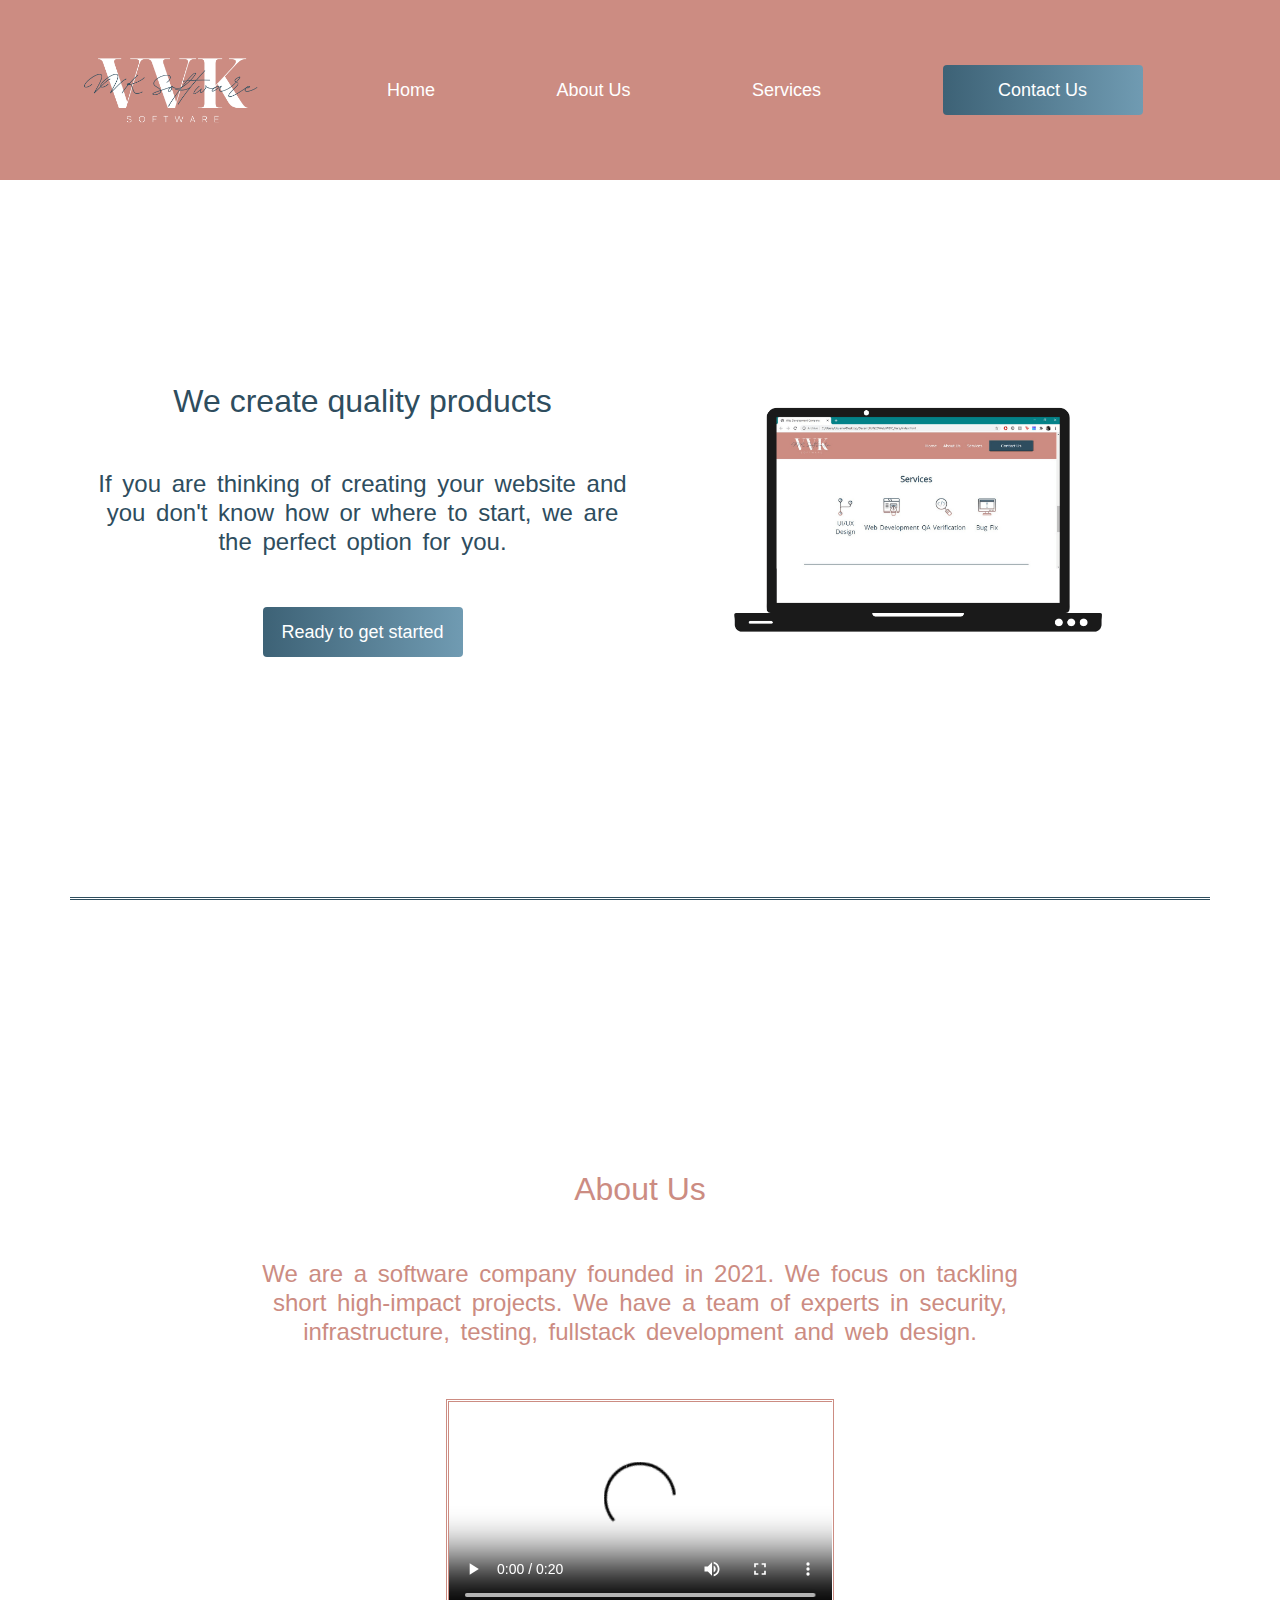
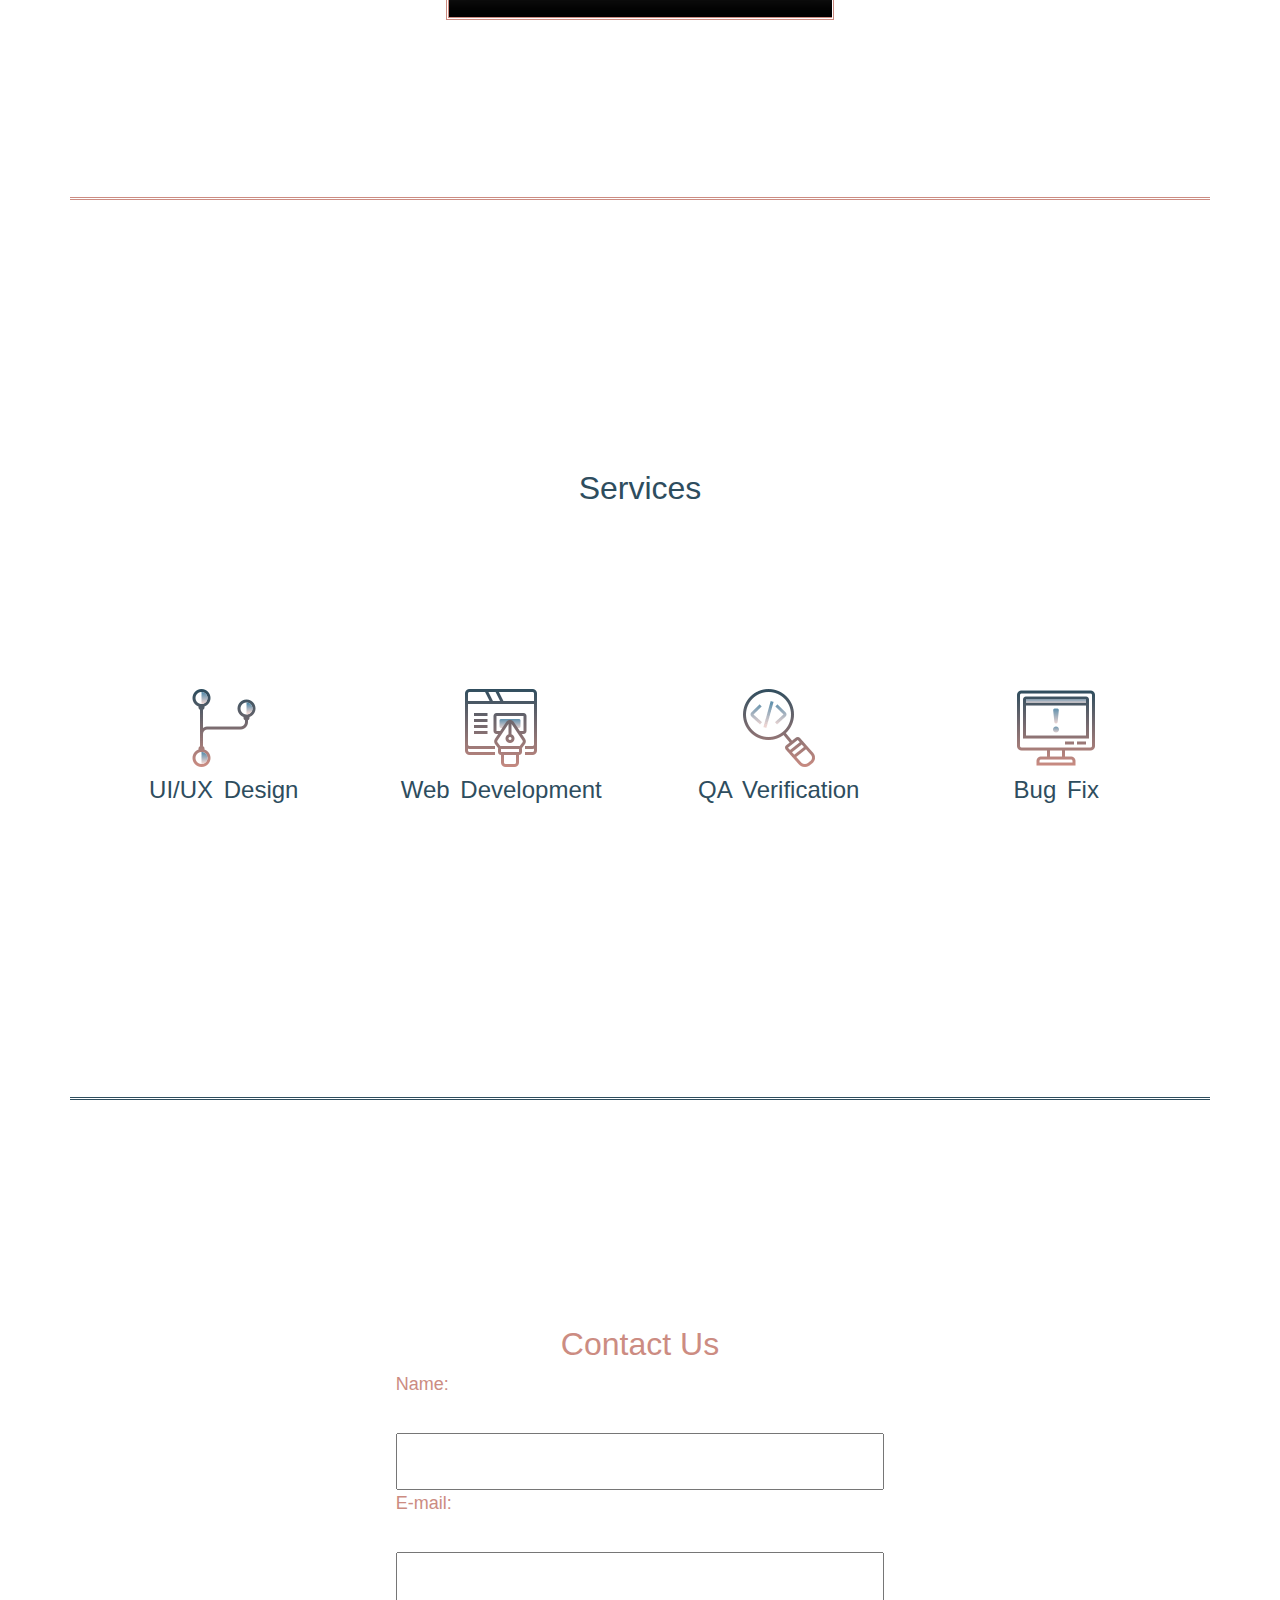
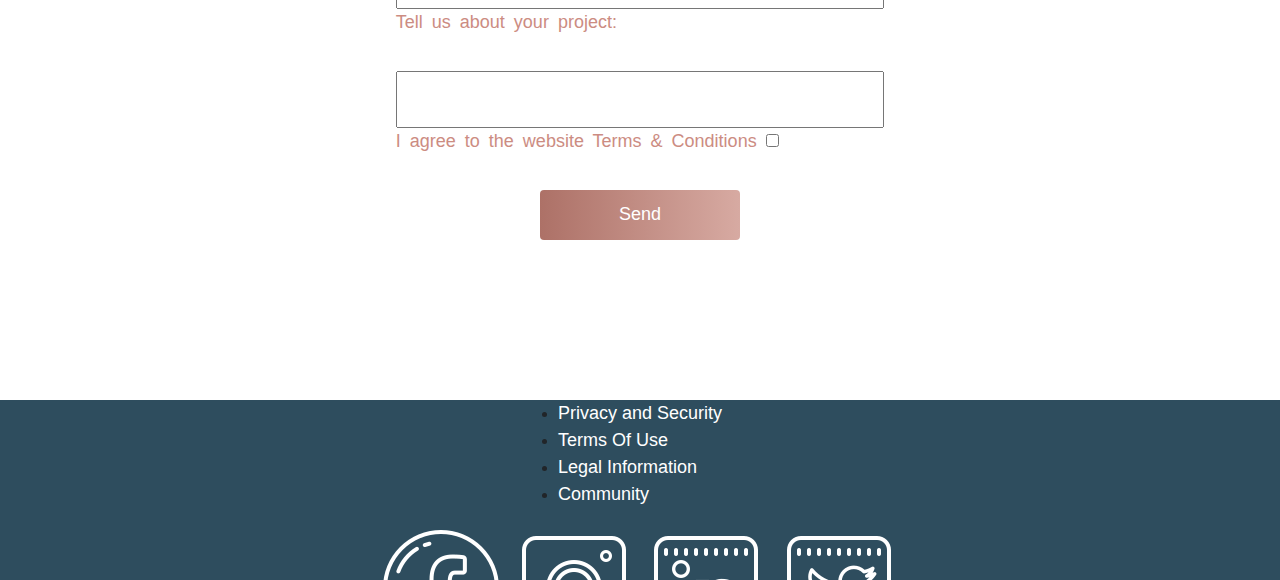
<file: Index.html>
<!DOCTYPE html>
<html>
<html lang="en">

<head>
    <title>VVK Software</title>
    <meta name="title" content="VVK Software Development">
    <meta name="keywords" content="software,web,development,webpage,quality,design">
    <meta name="Description" content="VVK Software is a company dedicated to custom software dsolutions for startups, companies, etc.">
    <meta charset="utf-8">
    <meta name="viewport" content="width=device-width,initial-scale=1.0">
    <link rel="stylesheet" href="https://maxcdn.bootstrapcdn.com/bootstrap/4.5.2/css/bootstrap.min.css">
    <script src="https://ajax.googleapis.com/ajax/libs/jquery/3.5.1/jquery.min.js"></script>
    <script src="https://cdnjs.cloudflare.com/ajax/libs/popper.js/1.16.0/umd/popper.min.js"></script>
    <script src="https://maxcdn.bootstrapcdn.com/bootstrap/4.5.2/js/bootstrap.min.js"></script>
    <link rel="stylesheet" type="text/css" href="css/index.css">
</head>

<body>
    <nav class="navbar fixed-top navbar-expand-md navbar-dark ">
        <img src="css/Multimedia/Logo.png" id="navbar__logo" alt="Company logo"/>
        <button type="button" class="navbar-toggler" data-toggle="collapse" data-target="#collapsibleNavbar">
            <span class="navbar-toggler-icon"></span>
        </button>
        <div class="navbar__list">
            <a href="#home">Home</a>
            <a href="#aboutUs">About Us</a>
            <a href="#services">Services</a>
            <a href="#contactUs"><button class="btn__azul">Contact Us</button></a>
        </div>
        <div class="collapse navbar-collapse" id="collapsibleNavbar">
            <ul class="navbar-nav">
              <li class="nav-item">
                <a class="nav-link" href="#home">Home</a>
              </li>
              <li class="nav-item">
                <a class="nav-link" href="#aboutUs">About Us</a>
              </li>
              <li class="nav-item">
                <a class="nav-link" href="#services">Services</a>
              </li>    
              <li class="nav-item">
                <a class="nav-link" href="#contactUs">Contact Us</a>
              </li> 
            </ul>
        </div> 
    </nav>
    <section id="home" class="container">
        <div id="home__izq">
            <h1 class="titulo__azul__mediano home__distancia">We create quality products</h1>
            <h3 class="titulo__azul__chico home__distancia">If you are thinking of creating your website and you don't know how or where to start, we are the perfect option for you.</h3>
            <a href="#contactUs"><button formaction="#ContactUs" class="btn__azul home__distancia" >Ready to get started</button></a>
        </div>
        <div id="home__der">
            <img id="home__der__img" src="css/Multimedia/Fondo.png" alt="Decoration photograph with the company website inside a laptop" />
        </div>
    </section>
    <section id="aboutUs" class="container">
        <div id="aboutUs__content">
            <h2 class="titulo__rosa__mediano aboutUs__distancia">About Us</h2>
            <h3 class="titulo__rosa__chico aboutUs__distancia">We are a software company founded in 2021. We focus on tackling short high-impact projects. We have a team of experts in security, infrastructure, testing, fullstack development and web design.</h3>
            <video id="aboutUs__video" src="css/Multimedia/AboutUs.mp4#t=01,20" alt="video promotional about the company services" controls>
			  Your browser does not support the video tag.  <code>video</code>.
			</video>
        </div>
    </section>
    <section id="services" class="container">
        <h2 class="titulo__azul__mediano services__distancia">Services</h2>
        <div id="services__grid">
            <div>
                <img src="css/Multimedia/Development.png" alt="Multimedia icon image">
                <h3 class="titulo__azul__chico">UI/UX Design</h3>
            </div>
            <div>
                <img src="css/Multimedia/Design.png " alt="Design icon image">
                <h3 class="titulo__azul__chico">Web Development</h3>
            </div>
            <div>
                <img src="css/Multimedia/QA.png" alt="QA icon image">
                <h3 class="titulo__azul__chico">QA Verification</h3>
            </div>
            <div>
                <img src="css/Multimedia/BugFix.png" alt="BugFix icon image">
                <h3 class="titulo__azul__chico">Bug Fix</h3>
            </div>
        </div>
    </section>
    <section id="contactUs" class="container">
        <h2 class="titulo__rosa__mediano contactUs__distance">Contact Us</h2>
        <form class="titulo__rosa__chico" action="WebDevelopmentCompany_Vera.html" method="GET" enctype="text/plain">
            <label for="Name" class="contactUs__space">Name:</label>
            <input type="text" id="Name" name="Name" class="contactUs__space contactUs__input__text1">
            <label for="Email" class="contactUs__space">E-mail:</label>
            <input type="Email" id="Email" name="Email" class="contactUs__space contactUs__input__text1">
            <label for="Proj" class="contactUs__space">Tell us about your project:</label>
            <input type="text" id="Proj" name="Proj" class="contactUs__space contactUs__input__text2">
            <div class="contactUs__space">
                <label>I agree to the website Terms & Conditions</label>
                <input type="checkbox" name="acepta" value="1" />
            </div>
            <div id="contactUs__btn">
                <input type="submit" name="Send" value="Send" class="btn__rosa contactUs__space">
            </div>
        </form>
    </section>
    <footer>
        <section id="footer__der">
            <ul>
                <li><a href="PrivacyAndSecurity.html " class="footer__text__color">Privacy and Security</a></li>
                <li><a href="TermsOfUse.html " class="footer__text__color">Terms Of Use</a></li>
                <li><a href="LegalInformation.html " class="footer__text__color">Legal Information</a></li>
                <li><a href="Community.html " class="footer__text__color">Community</a></li>
            </ul>
        </section>
        <section id="footer__izq">
            <a href="http://facebook.com "><img src="css/Multimedia/Facebook.png " alt="facebook logo"></a>
            <a href="http://instagram.com "><img src="css/Multimedia/Instagram.png " alt="instagram logo"></a>
            <a href="http://linkedin.com "><img src="css/Multimedia/Linkedin.png " alt="linkedin logo"></a>
            <a href="http://twitter.com "><img src="css/Multimedia/Twitter.png " alt="twitter logo"></a>
        </section>
    </footer>
</body>

</html>
</file>
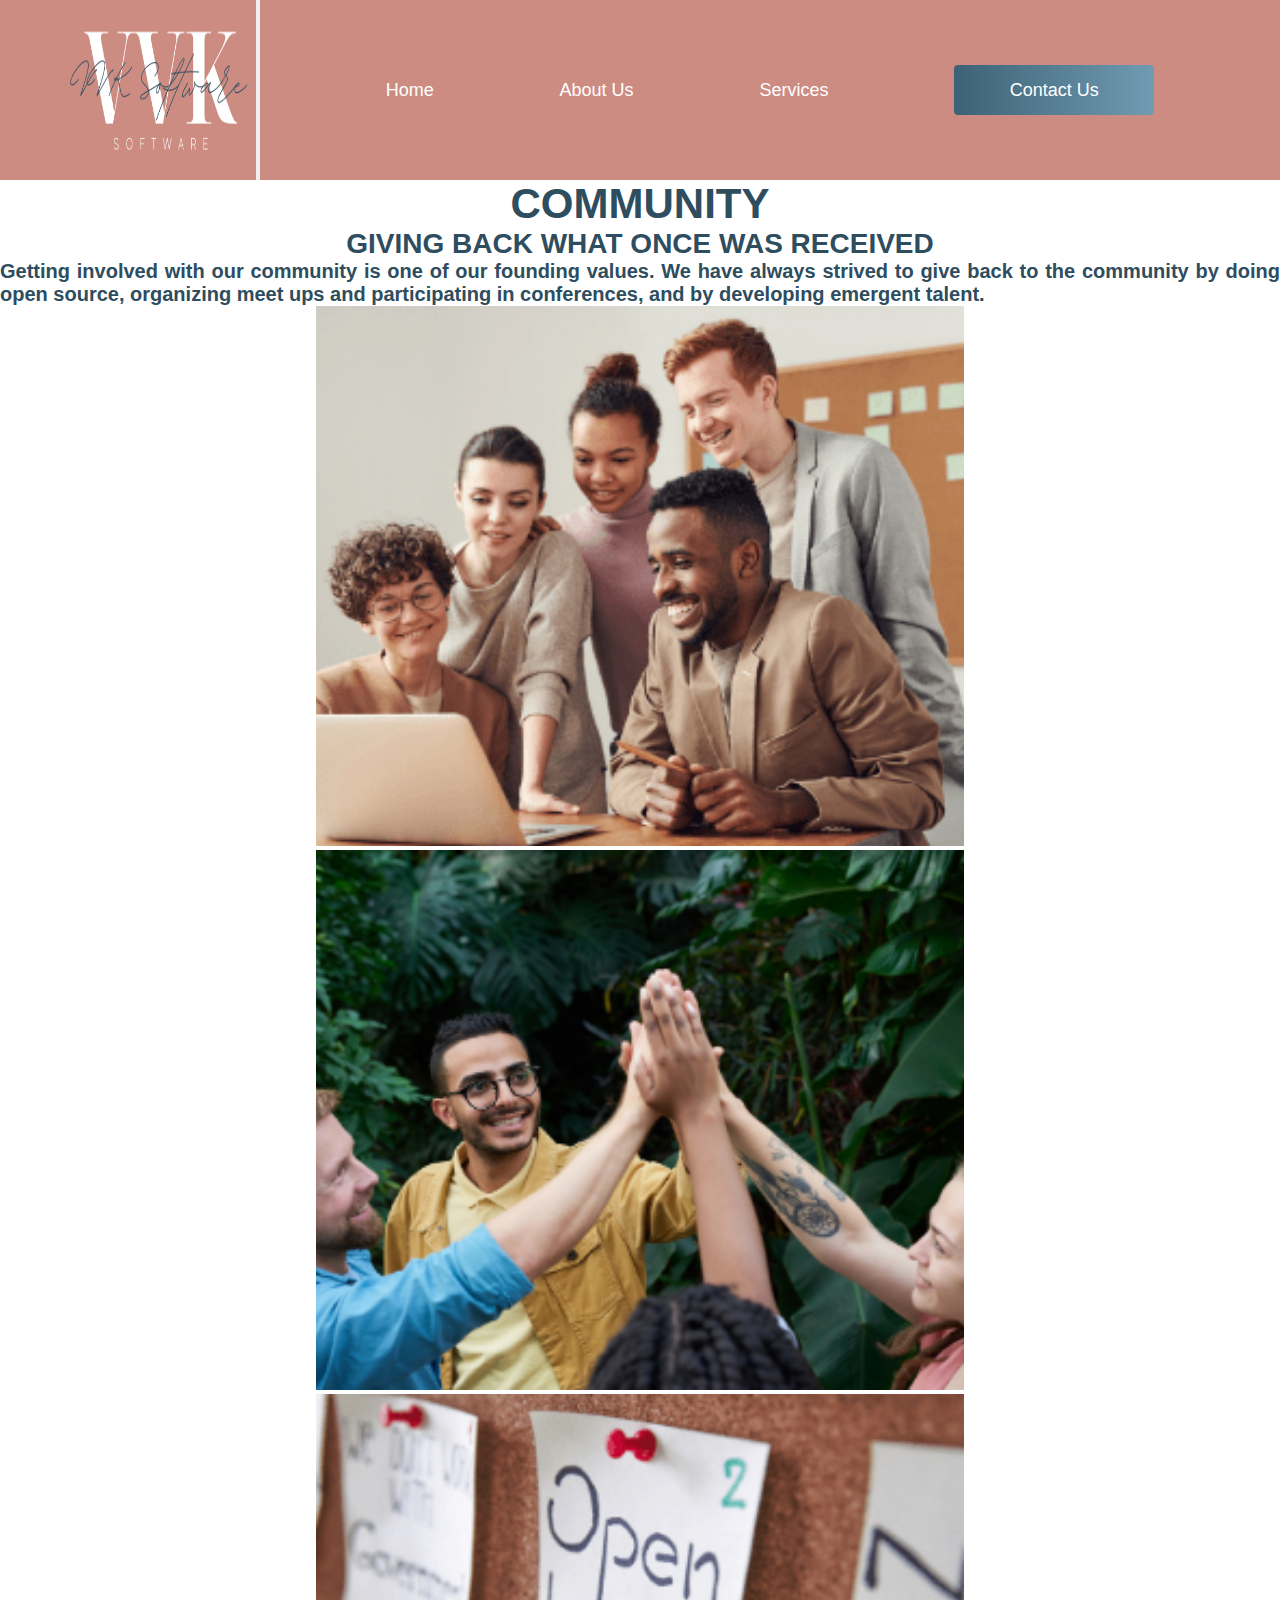
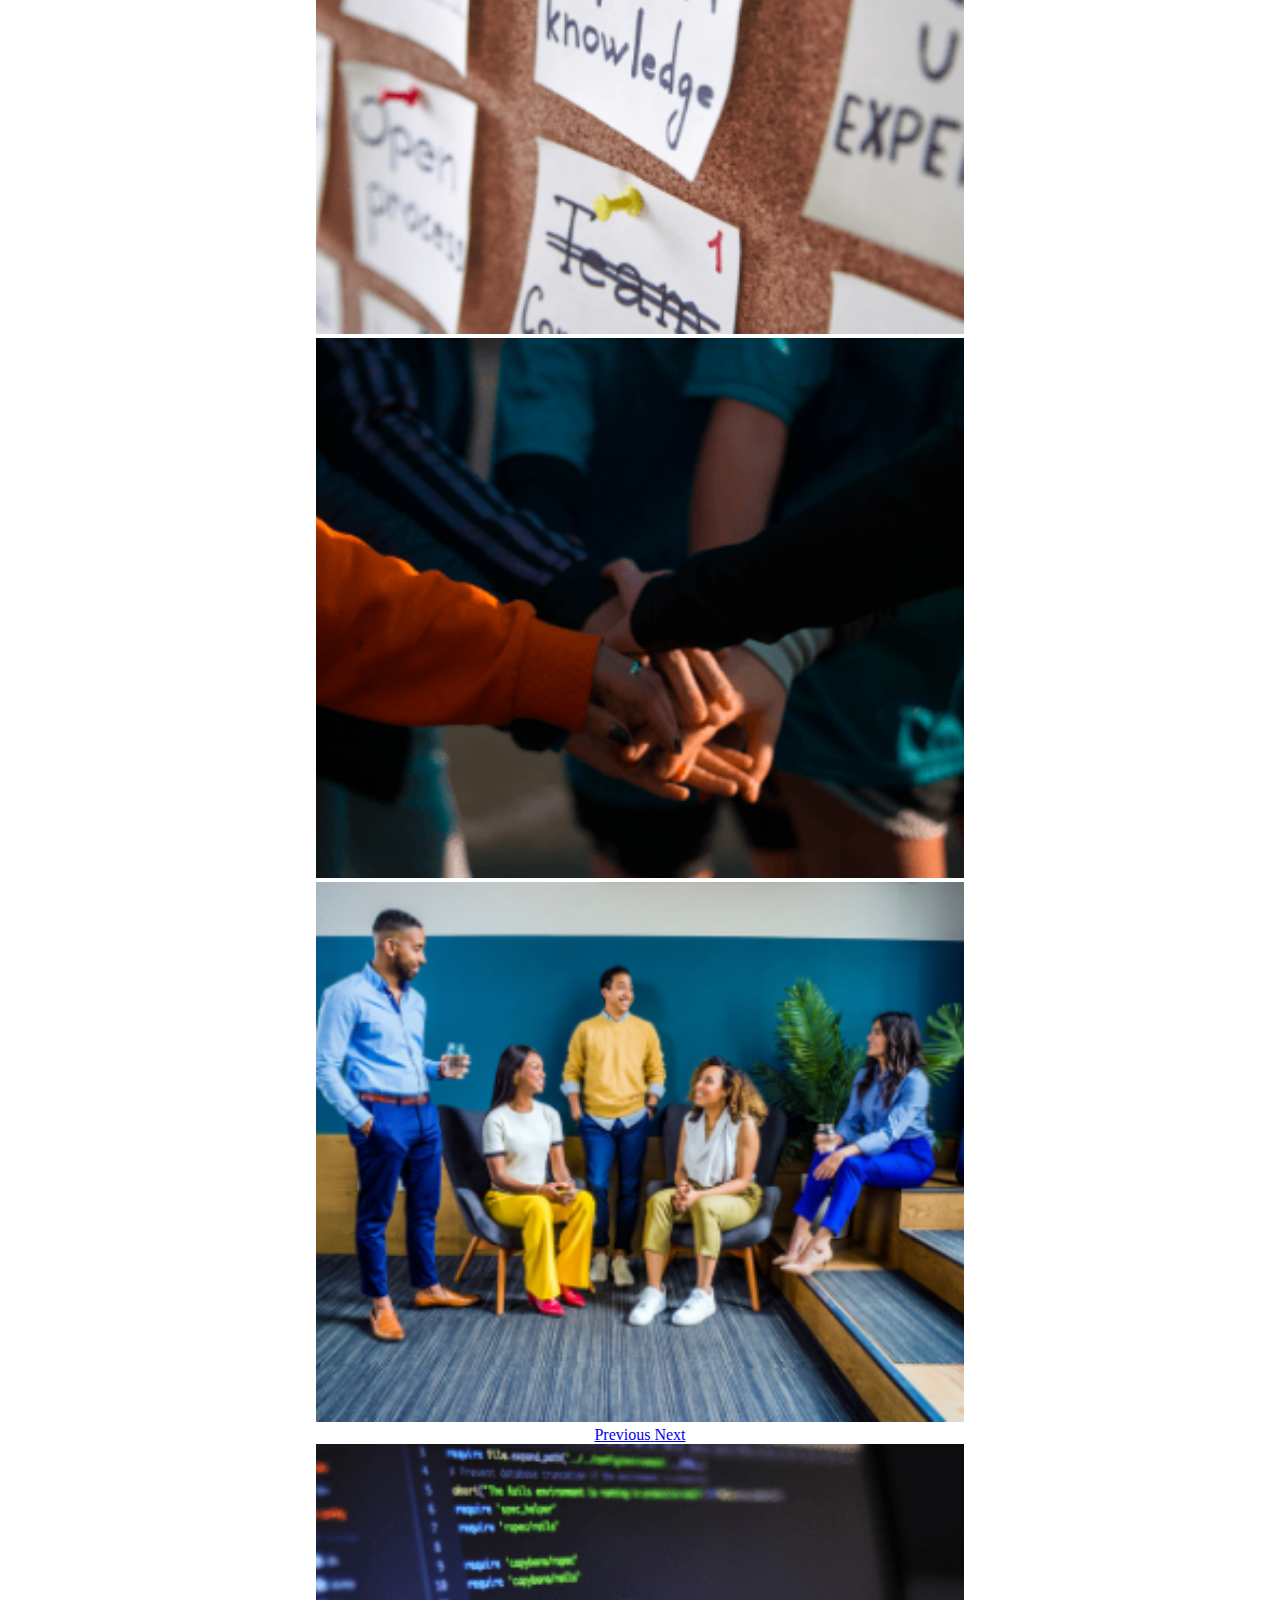
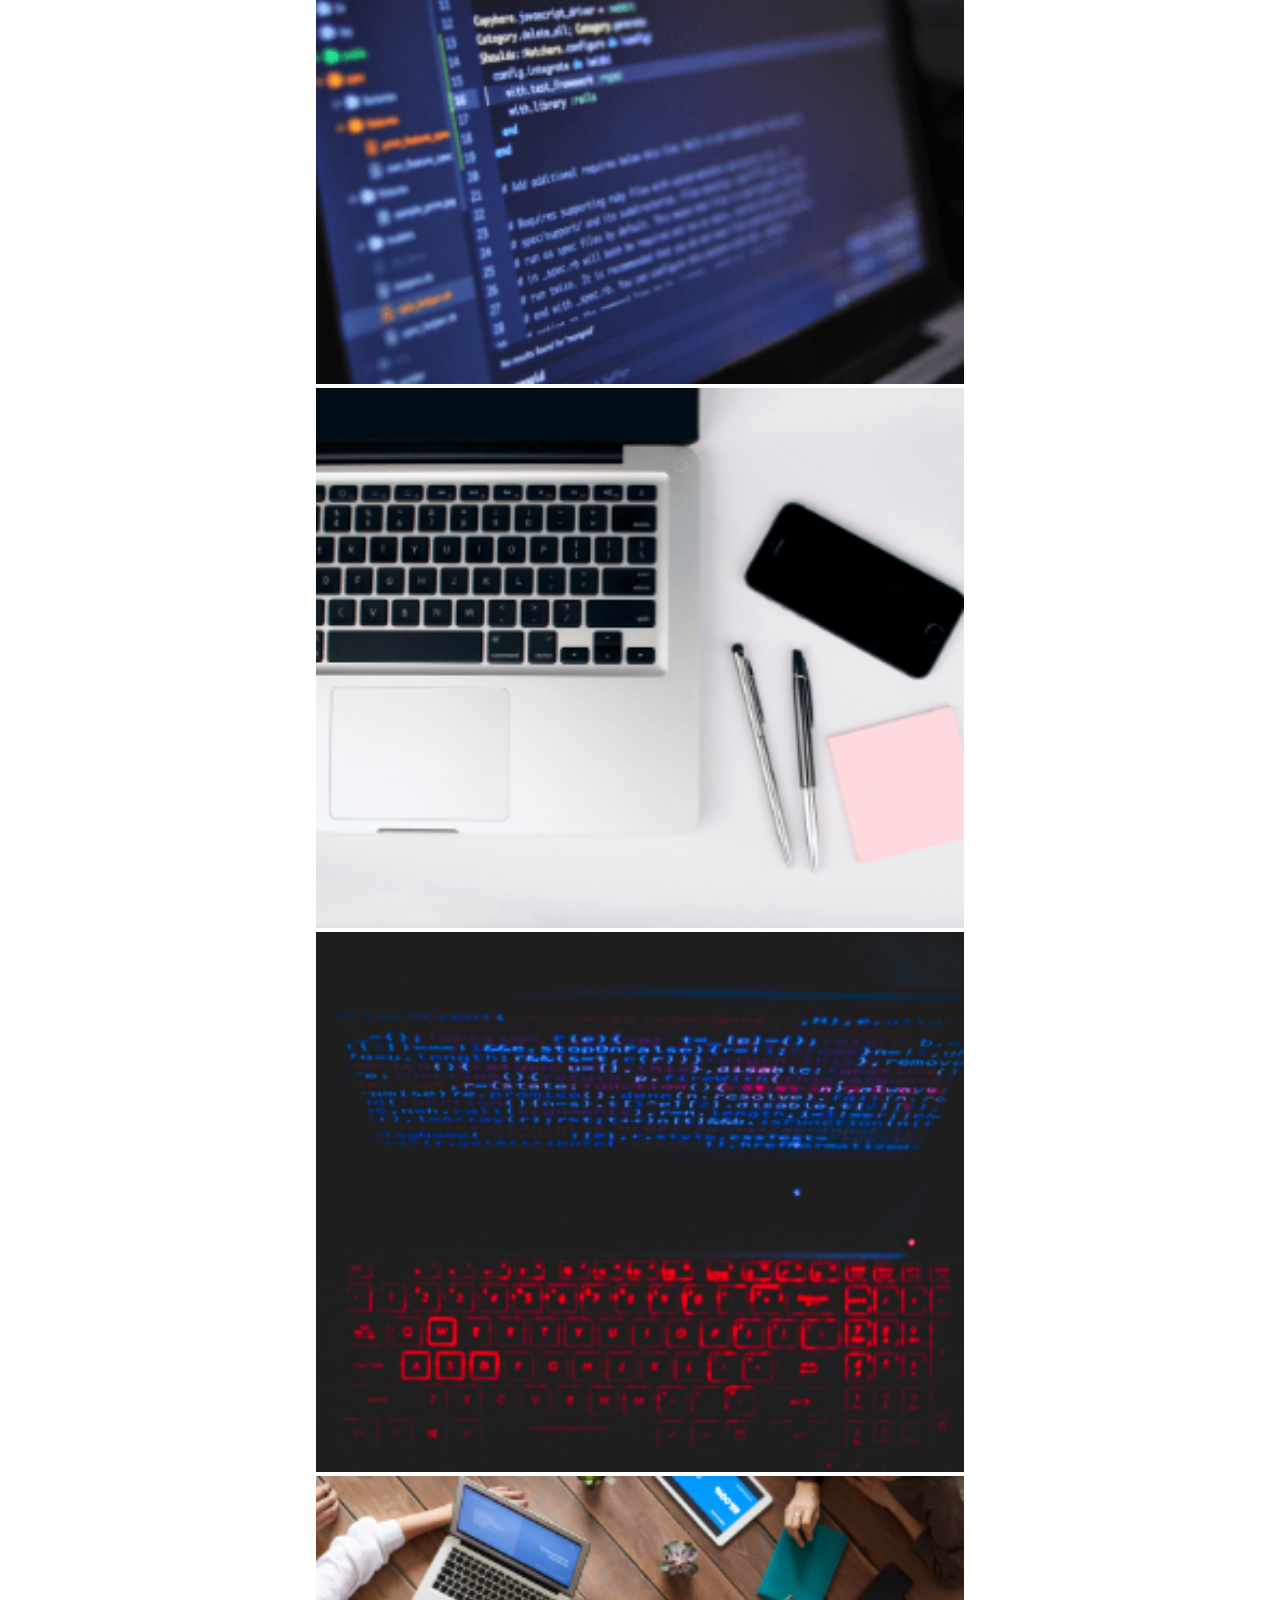
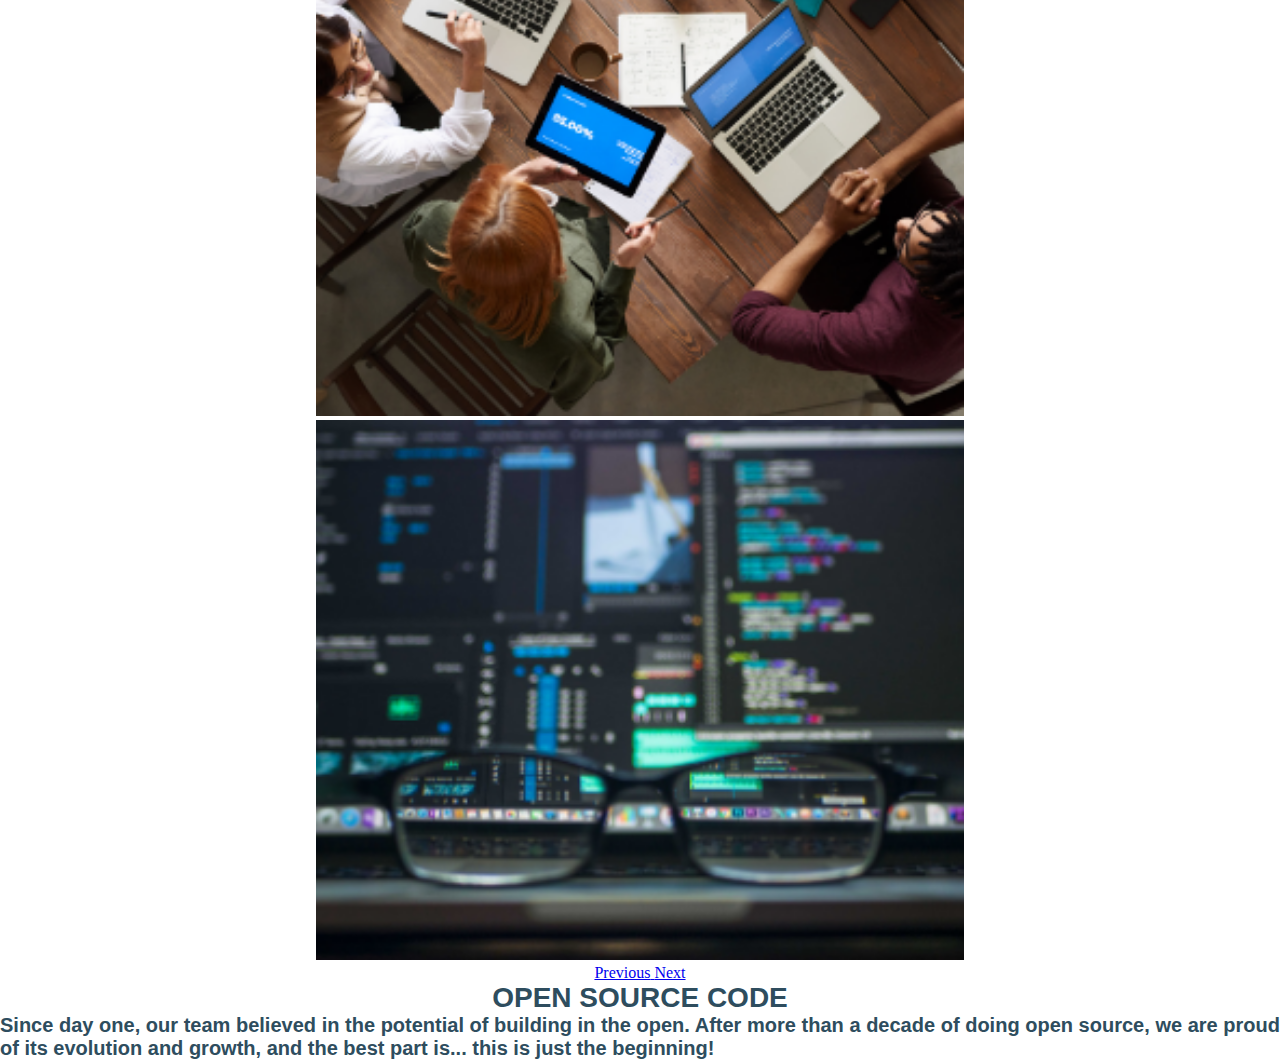
<file: Community.html>
<!DOCTYPE html>
<html>
<html lang="en">

<head>
    <meta name="title" content="VVK Software Community">
    <meta name="keywords" content="development, legal, information,renewal,terms">
    <meta name="Description" content="VVK Software is a company dedicated to custom software dsolutions for startups, companies, etc.">
    <meta charset="utf-8">
    <meta name="viewport" content="width=device-width,initial-scale=1.0">
    <link rel="stylesheet" href="https://cdn.jsdelivr.net/npm/bootstrap@4.6.0/dist/css/bootstrap.min.css" integrity="sha384-B0vP5xmATw1+K9KRQjQERJvTumQW0nPEzvF6L/Z6nronJ3oUOFUFpCjEUQouq2+l" crossorigin="anonymous">
    <script src="https://ajax.googleapis.com/ajax/libs/jquery/3.5.1/jquery.min.js"></script>
    <script src="https://cdnjs.cloudflare.com/ajax/libs/popper.js/1.16.0/umd/popper.min.js"></script>
    <script src="https://maxcdn.bootstrapcdn.com/bootstrap/4.5.2/js/bootstrap.min.js"></script>
    <link rel="stylesheet" type="text/css" href="css/index.css">
</head>

<body>
    <nav class="navbar fixed-top navbar-expand-md navbar-dark ">
        <img src="css/Multimedia/Logo.png" id="navbar__logo" alt="Company logo"/>
        <button type="button" class="navbar-toggler" data-toggle="collapse" data-target="#collapsibleNavbar">
            <span class="navbar-toggler-icon"></span>
        </button>
        <div class="navbar__list">
            <a href="index.html#home">Home</a>
            <a href="index.html#aboutUs">About Us</a>
            <a href="index.html#services">Services</a>
            <a href="index.html#contactUs"><button class="btn__azul">Contact Us</button></a>
        </div>
        <div class="collapse navbar-collapse" id="collapsibleNavbar">
            <ul class="navbar-nav">
              <li class="nav-item">
                <a class="nav-link" href="#home">Home</a>
              </li>
              <li class="nav-item">
                <a class="nav-link" href="#aboutUs">About Us</a>
              </li>
              <li class="nav-item">
                <a class="nav-link" href="#services">Services</a>
              </li>    
              <li class="nav-item">
                <a class="nav-link" href="#contactUs">Contact Us</a>
              </li> 
            </ul>
        </div> 
    </nav>
    <section id="community" class="container">
        <h1 class="titulo__azul__grande">COMMUNITY</h1>
        <div id="community__giveBack" class="row pt-3">
            <div class="col-md-6 my-auto">
                <h2 class="community__titulo">GIVING BACK WHAT ONCE WAS RECEIVED</h2>
                <h3 class="community__text">Getting involved with our community is one of our founding values. We have always strived to give back to the community by doing open source, organizing meet ups and participating in conferences, and by developing emergent talent.</h3>
            </div>
            <div class="col-md-6 my-auto">
                <div id="carouselExampleControls" class="carousel slide" data-ride="carousel">
                    <div class="carousel-inner">
                        <div class="carousel-item active">
                            <img src="css/Multimedia/community/img1.png" class="d-block w-100" alt="People looking at a computer">
                        </div>
                        <div class="carousel-item">
                            <img src="css/Multimedia/community/img2.png" class="d-block w-100" alt="People joining hands together">
                        </div>
                        <div class="carousel-item">
                            <img src="css/Multimedia/community/img3.png" class="d-block w-100" alt="Blackboard with motivation words on it">
                        </div>
                        <div class="carousel-item">
                            <img src="css/Multimedia/community/img4.png" class="d-block w-100" alt="People joining hands together">
                        </div>
                        <div class="carousel-item">
                            <img src="css/Multimedia/community/img5.png" class="d-block w-100" alt="People ttalking at the office">
                        </div>
                    </div>
                    <a class="carousel-control-prev" href="#carouselExampleControls" role="button" data-slide="prev">
                        <span class="carousel-control-prev-icon" aria-hidden="true"></span>
                        <span class="sr-only">Previous</span>
                    </a>
                    <a class="carousel-control-next" href="#carouselExampleControls" role="button" data-slide="next">
                        <span class="carousel-control-next-icon" aria-hidden="true"></span>
                        <span class="sr-only">Next</span>
                    </a>
                </div>
            </div>
        </div>
        <div id="community__sourceCode" class="row pt-3">
            <div class="col-md-6 my-auto">
                <div id="carouselExampleControls2" class="carousel slide" data-ride="carousel">
                    <div class="carousel-inner">
                        <div class="carousel-item active">
                            <img src="css/Multimedia/sourceCode/img1.png" class="d-block w-100" alt="Laptop">
                        </div>
                        <div class="carousel-item">
                            <img src="css/Multimedia/sourceCode/img2.png" class="d-block w-100" alt="Office desk">
                        </div>
                        <div class="carousel-item">
                            <img src="css/Multimedia/sourceCode/img3.png" class="d-block w-100" alt="Laptop">
                        </div>
                        <div class="carousel-item">
                            <img src="css/Multimedia/sourceCode/img4.png" class="d-block w-100" alt="People working together">
                        </div>
                        <div class="carousel-item">
                            <img src="css/Multimedia/sourceCode/img5.png" class="d-block w-100" alt="Laptop">
                        </div>
                    </div>
                    <a class="carousel-control-prev" href="#carouselExampleControls2" role="button" data-slide="prev">
                        <span class="carousel-control-prev-icon" aria-hidden="true"></span>
                        <span class="sr-only">Previous</span>
                    </a>
                    <a class="carousel-control-next" href="#carouselExampleControls2" role="button" data-slide="next">
                        <span class="carousel-control-next-icon" aria-hidden="true"></span>
                        <span class="sr-only">Next</span>
                    </a>
                </div>
            </div>
            <div class="col-md-6 my-auto">
                <h2 class="community__titulo">OPEN SOURCE CODE</h2>
                <h3 class="community__text">Since day one, our team believed in the potential of building in the open. After more than a decade of doing open source, we are proud of its evolution and growth, and the best part is... this is just the beginning!</h3>
            </div>
        </div>
    </section>
</body>

</html>
</file>
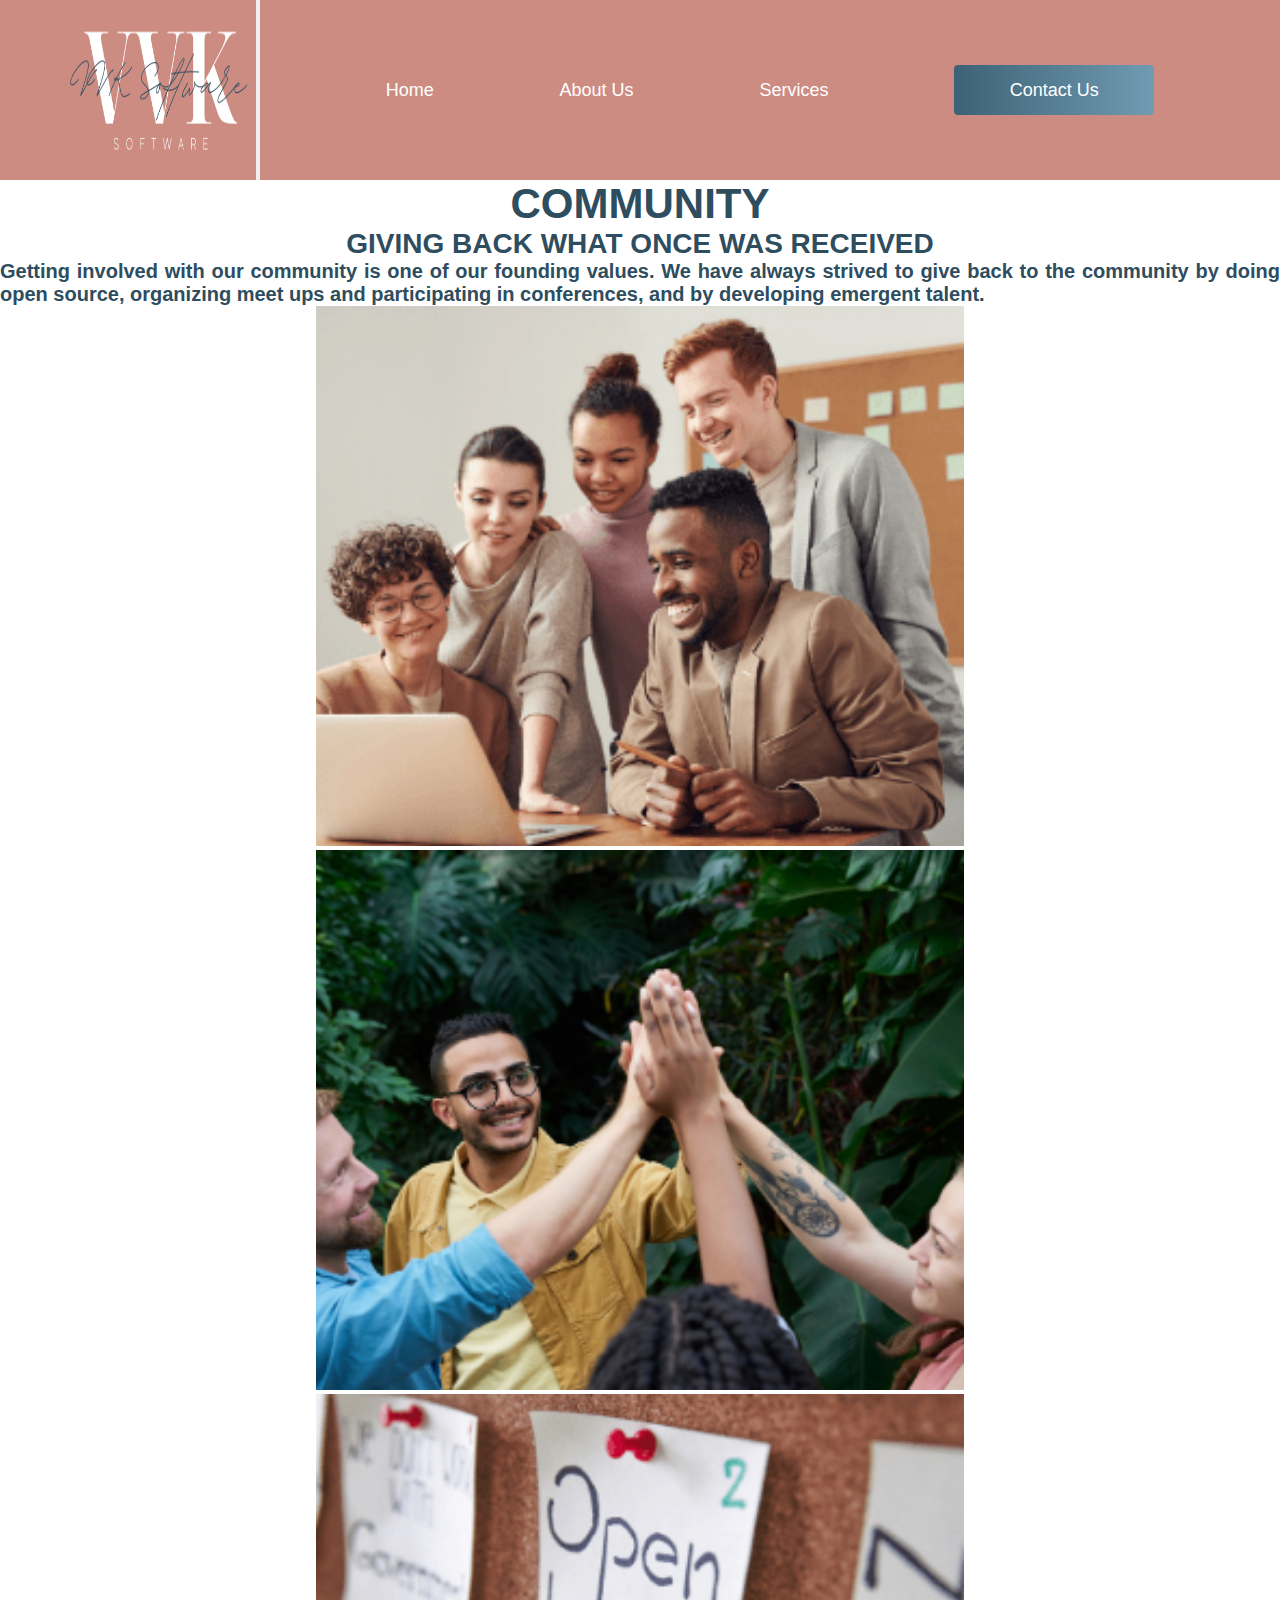
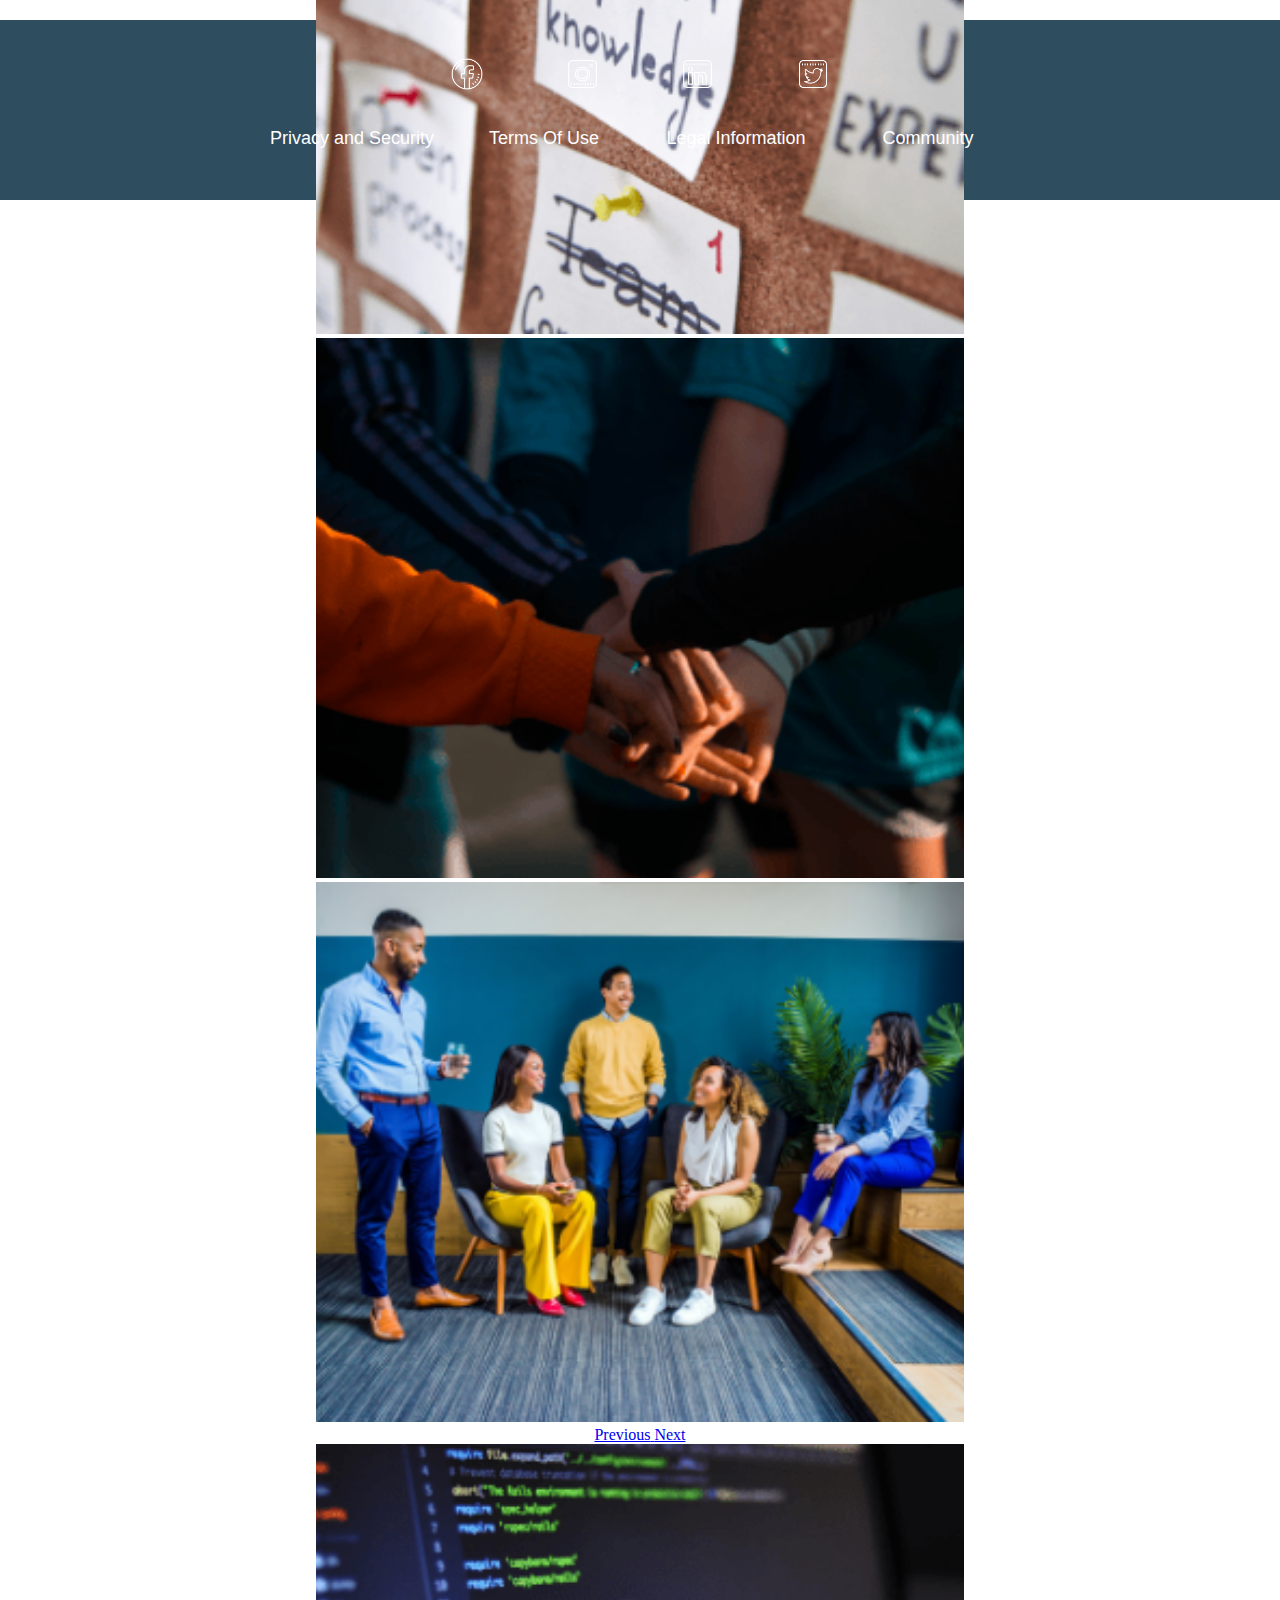
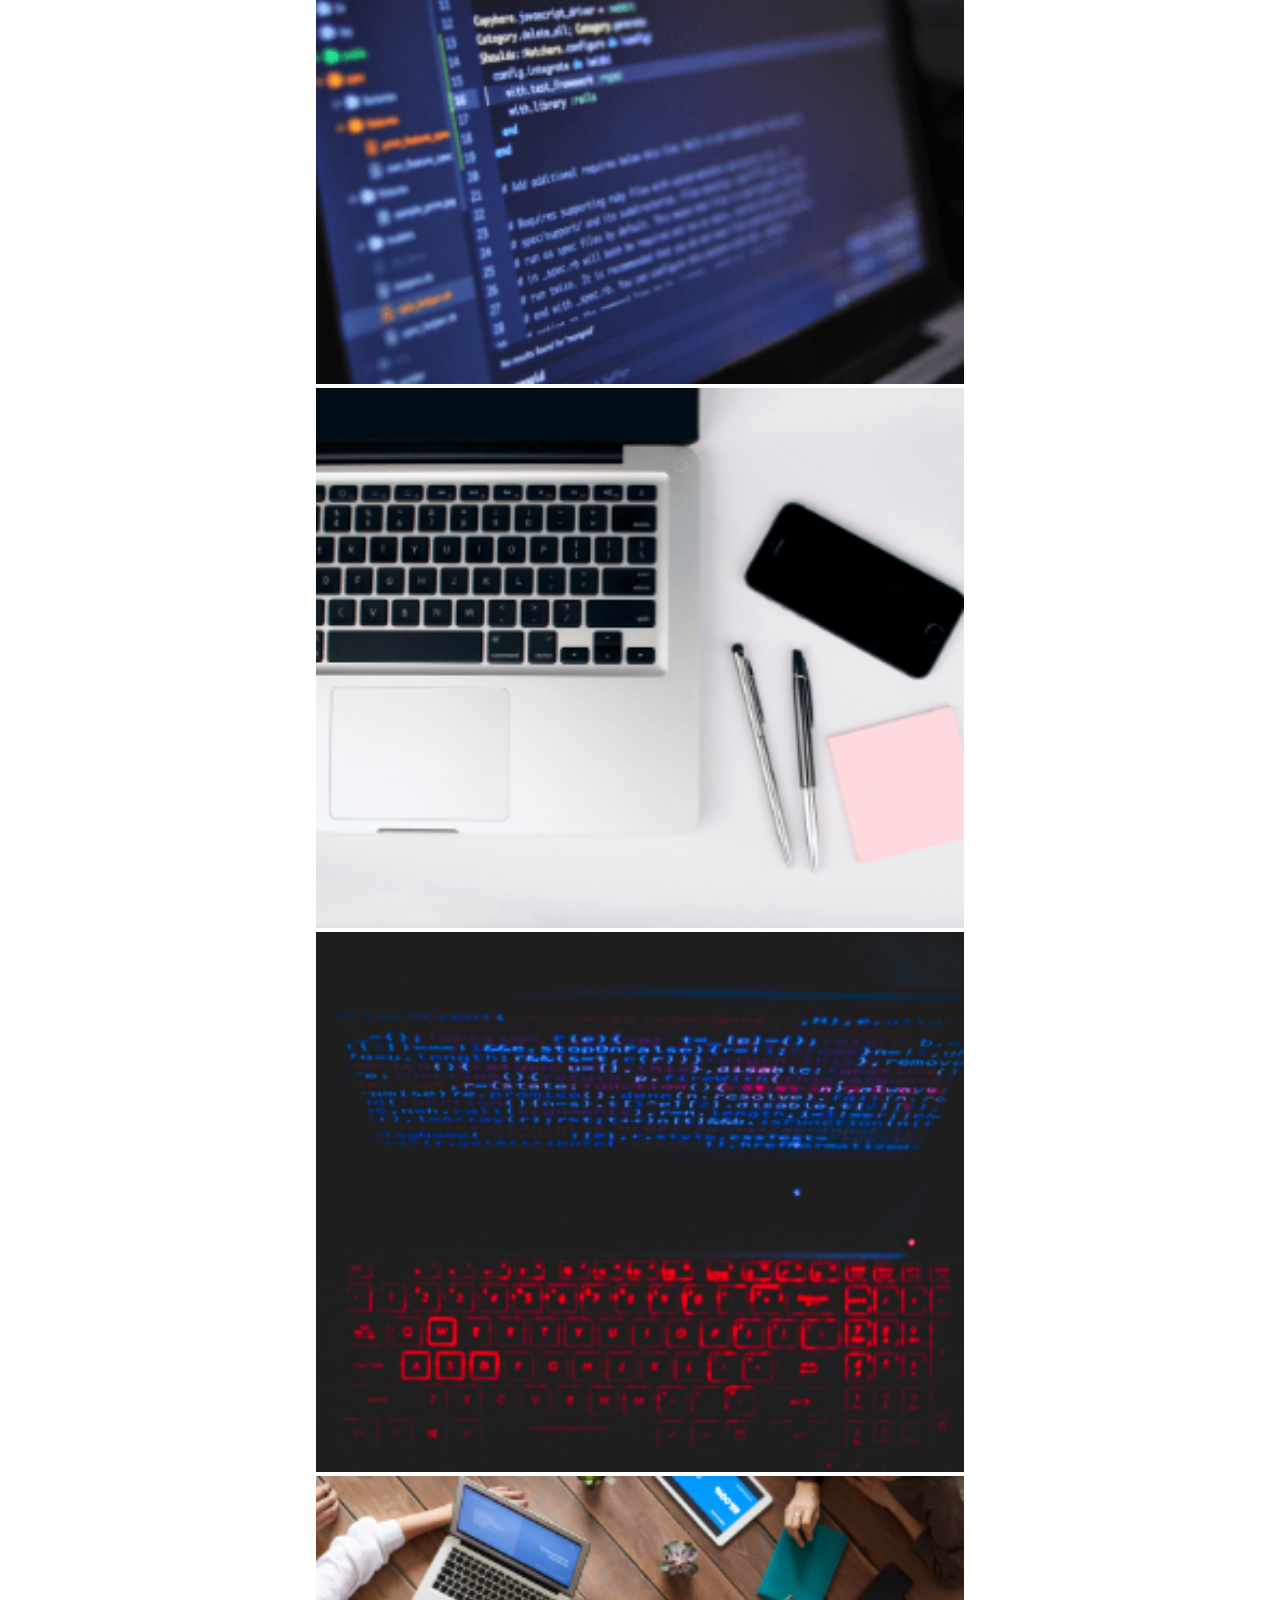
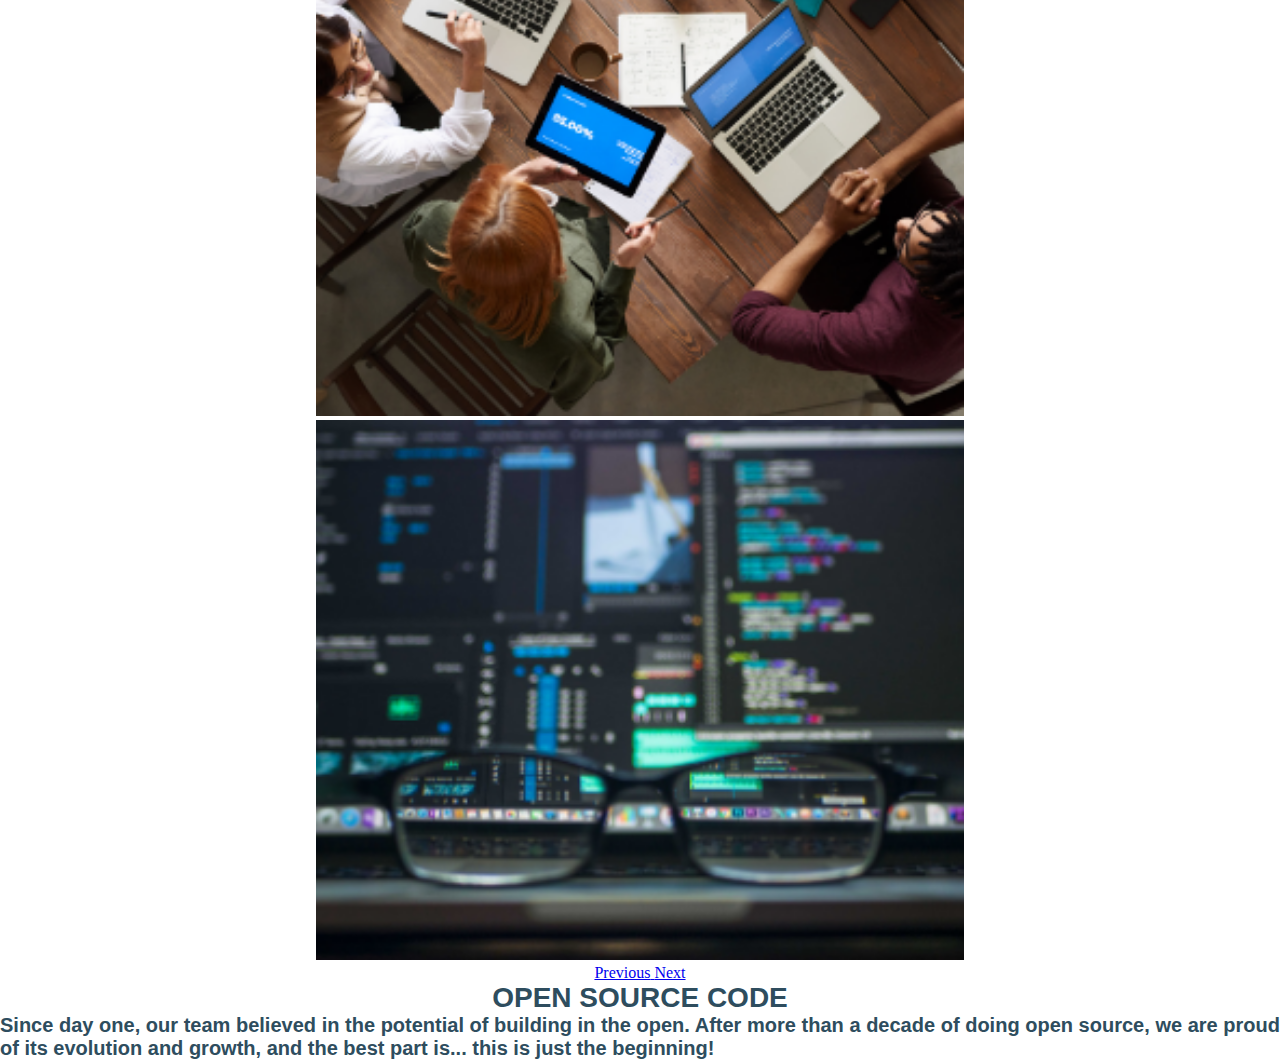
<file: community.html>
<!DOCTYPE html>
<html lang="en">

<head>
    <meta name="title" content="VVK Software Community">
    <meta name="keywords" content="development, legal, information,renewal,terms">
    <meta name="Description" content="VVK Software is a company dedicated to custom software dsolutions for startups, companies, etc.">
    <meta charset="utf-8">
    <meta name="viewport" content="width=device-width,initial-scale=1.0">
    <link rel="stylesheet" href="https://cdn.jsdelivr.net/npm/bootstrap@4.6.0/dist/css/bootstrap.min.css" integrity="sha384-B0vP5xmATw1+K9KRQjQERJvTumQW0nPEzvF6L/Z6nronJ3oUOFUFpCjEUQouq2+l" crossorigin="anonymous">
    <script src="https://ajax.googleapis.com/ajax/libs/jquery/3.5.1/jquery.min.js"></script>
    <script src="https://cdnjs.cloudflare.com/ajax/libs/popper.js/1.16.0/umd/popper.min.js"></script>
    <script src="https://maxcdn.bootstrapcdn.com/bootstrap/4.5.2/js/bootstrap.min.js"></script>
    <link rel="stylesheet" type="text/css" href="css/index.css">
</head>

<body>
    <!-- NavBar -->
    <nav class="navbar fixed-top navbar-expand-md navbar-dark ">
        <img src="css/Multimedia/Logo.png" id="navbar__logo" alt="Company logo"/>
        <button type="button" class="navbar-toggler" data-toggle="collapse" data-target="#collapsibleNavbar">
            <span class="navbar-toggler-icon"></span>
        </button>
        <div class="navbar__list">
            <a href="index.html#home">Home</a>
            <a href="index.html#aboutUs">About Us</a>
            <a href="index.html#services">Services</a>
            <a href="index.html#contactUs"><button class="btn__azul">Contact Us</button></a>
        </div>
        <div class="collapse navbar-collapse" id="collapsibleNavbar">
            <ul class="navbar-nav">
                <li class="nav-item">
                  <a class="nav-link" href="index.html#home">Home</a>
                </li>
                <li class="nav-item">
                  <a class="nav-link" href="index.html#aboutUs">About Us</a>
                </li>
                <li class="nav-item">
                  <a class="nav-link" href="index.html#services">Services</a>
                </li>    
                <li class="nav-item">
                  <a class="nav-link" href="index.html#contactUs">Contact Us</a>
                </li> 
              </ul>
        </div> 
    </nav>
    <!-- Community -->
    <section id="community" class="container ">
        <h1 class="titulo__azul__grande">COMMUNITY</h1>
        <!-- Giving Back card -->
        <div class="card">
            <div class="row ">
                <div class="col-md-7 px-3 community__textArea">
                    <div class="card-block px-5">
                        <h2 class="community__titulo">GIVING BACK WHAT ONCE WAS RECEIVED</h2>
                        <h3 class="community__text">Getting involved with our community is one of our founding values. We have always strived to give back to the community by doing open source, organizing meet ups and participating in conferences, and by developing emergent talent.</h3>
                    </div>
                </div>
                <div class="col-md-5">
                    <div id="carouselExampleControls" class="carousel slide" data-ride="carousel">
                        <div class="carousel-inner">
                            <div class="carousel-item active">
                                <img src="css/Multimedia/community/img1.png" class="d-block w-100" alt="People looking at a computer">
                            </div>
                            <div class="carousel-item">
                                <img src="css/Multimedia/community/img2.png" class="d-block w-100" alt="People joining hands together">
                            </div>
                            <div class="carousel-item">
                                <img src="css/Multimedia/community/img3.png" class="d-block w-100" alt="Blackboard with motivation words on it">
                            </div>
                            <div class="carousel-item">
                                <img src="css/Multimedia/community/img4.png" class="d-block w-100" alt="People joining hands together">
                            </div>
                            <div class="carousel-item">
                                <img src="css/Multimedia/community/img5.png" class="d-block w-100" alt="People ttalking at the office">
                            </div>
                        </div>
                        <a class="carousel-control-prev" href="#carouselExampleControls" role="button" data-slide="prev">
                            <span class="carousel-control-prev-icon" aria-hidden="true"></span>
                            <span class="sr-only">Previous</span>
                        </a>
                        <a class="carousel-control-next" href="#carouselExampleControls" role="button" data-slide="next">
                            <span class="carousel-control-next-icon" aria-hidden="true"></span>
                            <span class="sr-only">Next</span>
                        </a>
                    </div>
                </div>
            </div>
        </div>
        <!-- Open Source card-->
        <div class="card">
            <div class="row ">
                <div class="col-md-5">
                    <div id="carouselExampleControls2" class="carousel slide" data-ride="carousel">
                        <div class="carousel-inner">
                            <div class="carousel-item active">
                                <img src="css/Multimedia/sourceCode/img1.png" class="d-block w-100" alt="Laptop">
                            </div>
                            <div class="carousel-item">
                                <img src="css/Multimedia/sourceCode/img2.png" class="d-block w-100" alt="Office desk">
                            </div>
                            <div class="carousel-item">
                                <img src="css/Multimedia/sourceCode/img3.png" class="d-block w-100" alt="Laptop">
                            </div>
                            <div class="carousel-item">
                                <img src="css/Multimedia/sourceCode/img4.png" class="d-block w-100" alt="People working together">
                            </div>
                            <div class="carousel-item">
                                <img src="css/Multimedia/sourceCode/img5.png" class="d-block w-100" alt="Laptop">
                            </div>
                        </div>
                        <a class="carousel-control-prev" href="#carouselExampleControls2" role="button" data-slide="prev">
                            <span class="carousel-control-prev-icon" aria-hidden="true"></span>
                            <span class="sr-only">Previous</span>
                        </a>
                        <a class="carousel-control-next" href="#carouselExampleControls2" role="button" data-slide="next">
                            <span class="carousel-control-next-icon" aria-hidden="true"></span>
                            <span class="sr-only">Next</span>
                        </a>
                    </div>
                </div>
                <div class="col-md-7 px-3 community__textArea">
                    <div class="card-block px-5">
                        <h2 class="community__titulo">OPEN SOURCE CODE</h2>
                        <h3 class="community__text">Since day one, our team believed in the potential of building in the open. After more than a decade of doing open source, we are proud of its evolution and growth, and the best part is... this is just the beginning!</h3>
                    </div>
                </div>
                
            </div>
        </div>
    </section>
    <footer>
        <section id="footer__up">
            <a href="http://facebook.com "><img src="css/Multimedia/Facebook.png " alt="facebook logo"></a>
            <a href="http://instagram.com "><img src="css/Multimedia/Instagram.png " alt="instagram logo"></a>
            <a href="http://linkedin.com "><img src="css/Multimedia/Linkedin.png " alt="linkedin logo"></a>
            <a href="http://twitter.com "><img src="css/Multimedia/Twitter.png " alt="twitter logo"></a>
        </section>
        <section id="footer__down">
            <ul>
                <li><a href="privacyAndSecurity.html " class="footer__text__color">Privacy and Security</a></li>
                <li><a href="termsOfUse.html " class="footer__text__color">Terms Of Use</a></li>
                <li><a href="legalInformation.html " class="footer__text__color">Legal Information</a></li>
                <li><a href="community.html " class="footer__text__color">Community</a></li>
            </ul>
        </section>
        
    </footer>
</body>

</html>
</file>
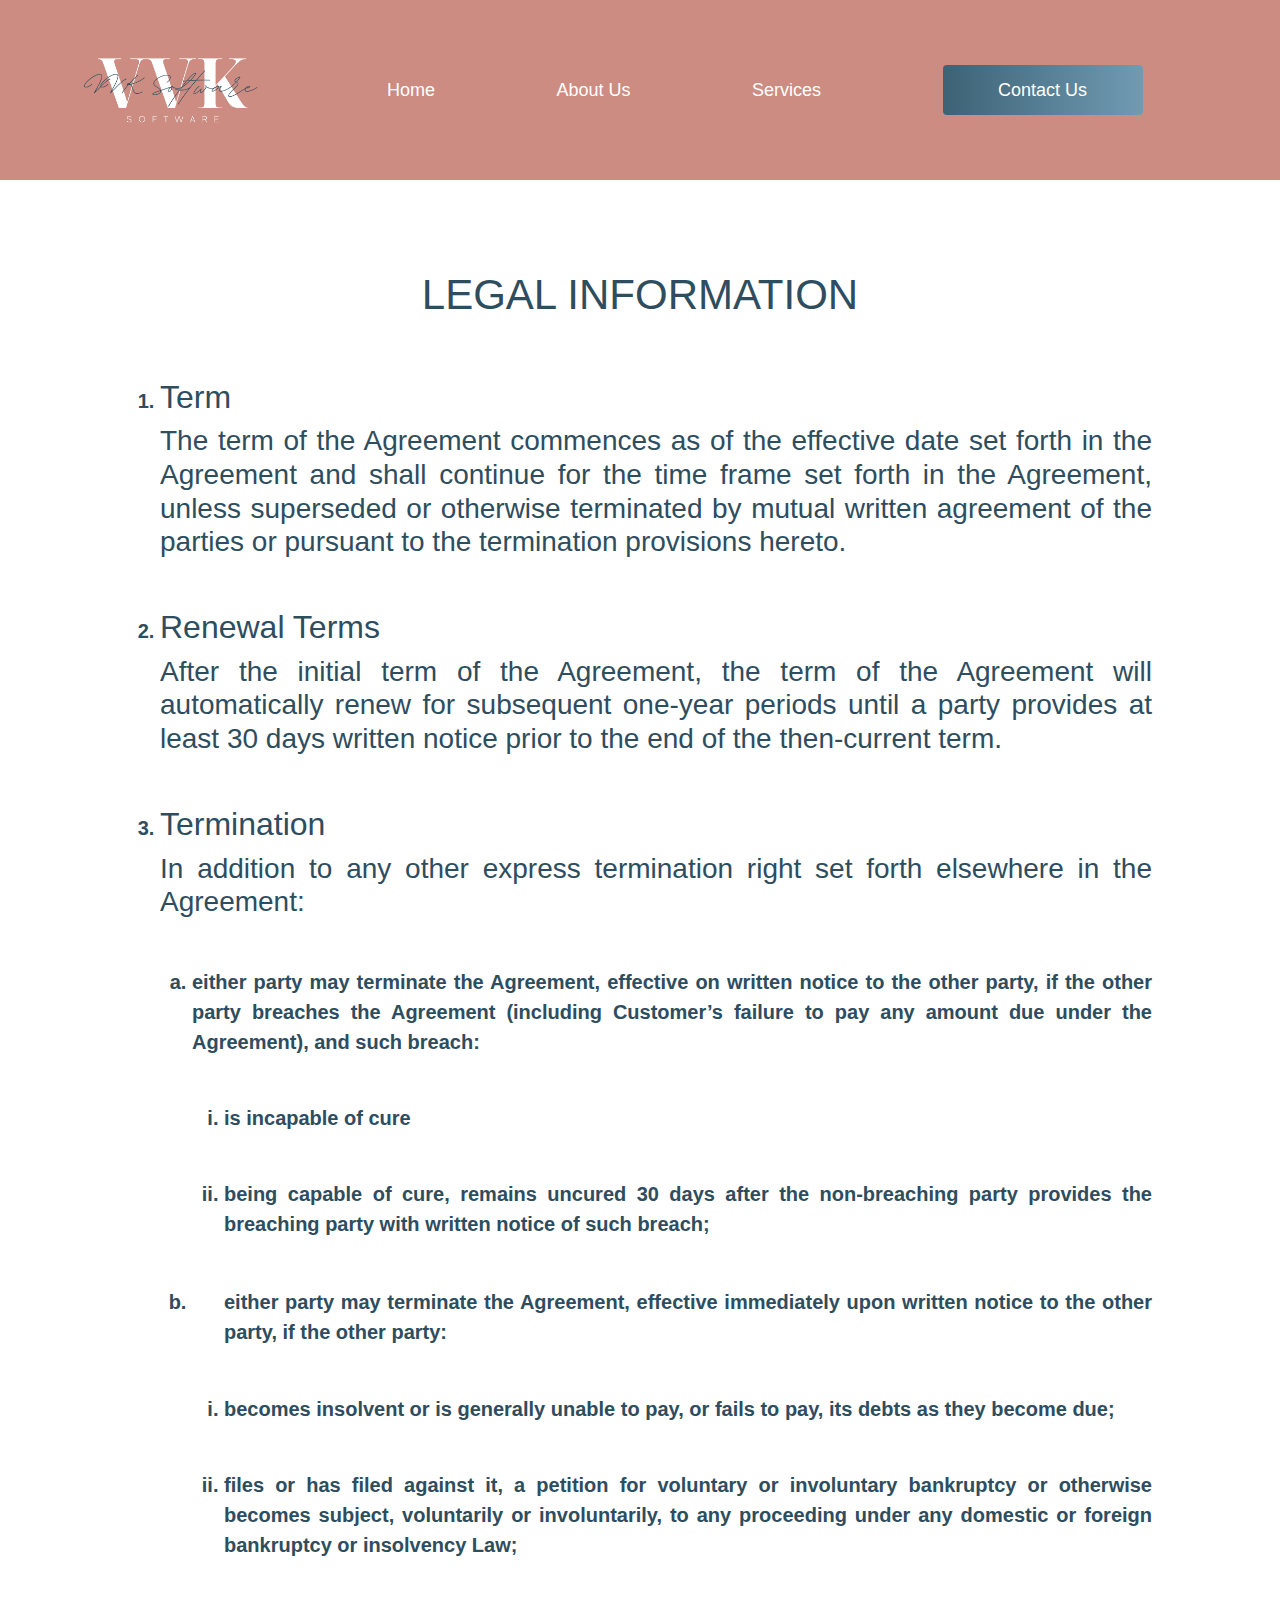
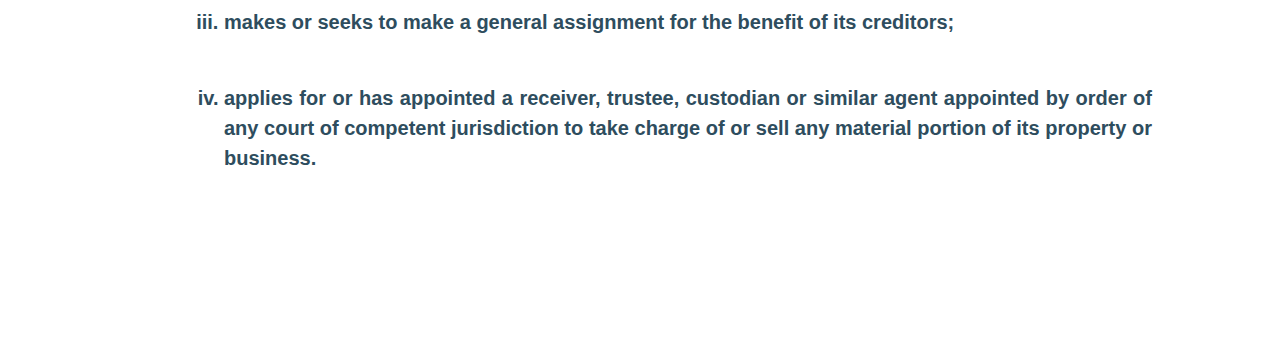
<file: LegalInformation.html>
<!DOCTYPE html>
<html>
<html lang="en">

<head>
    <meta name="title" content="VVK Software Legal Information">
    <meta name="keywords" content="development, legal, information,renewal,terms">
    <meta name="Description" content="VVK Software is a company dedicated to custom software dsolutions for startups, companies, etc.">
    <meta charset="utf-8">
    <meta name="viewport" content="width=device-width,initial-scale=1.0">
    <link rel="stylesheet" href="https://maxcdn.bootstrapcdn.com/bootstrap/4.5.2/css/bootstrap.min.css">
    <script src="https://ajax.googleapis.com/ajax/libs/jquery/3.5.1/jquery.min.js"></script>
    <script src="https://cdnjs.cloudflare.com/ajax/libs/popper.js/1.16.0/umd/popper.min.js"></script>
    <script src="https://maxcdn.bootstrapcdn.com/bootstrap/4.5.2/js/bootstrap.min.js"></script>
    <link rel="stylesheet" type="text/css" href="css/index.css">
</head>

<body>
    <nav class="navbar fixed-top navbar-expand-md navbar-dark ">
        <img src="css/Multimedia/Logo.png" id="navbar__logo" alt="Company logo"/>
        <button type="button" class="navbar-toggler" data-toggle="collapse" data-target="#collapsibleNavbar">
            <span class="navbar-toggler-icon"></span>
        </button>
        <div class="navbar__list">
            <a href="index.html#home">Home</a>
            <a href="index.html#aboutUs">About Us</a>
            <a href="index.html#services">Services</a>
            <a href="index.html#contactUs"><button class="btn__azul">Contact Us</button></a>
        </div>
        <div class="collapse navbar-collapse" id="collapsibleNavbar">
            <ul class="navbar-nav">
              <li class="nav-item">
                <a class="nav-link" href="#home">Home</a>
              </li>
              <li class="nav-item">
                <a class="nav-link" href="#aboutUs">About Us</a>
              </li>
              <li class="nav-item">
                <a class="nav-link" href="#services">Services</a>
              </li>    
              <li class="nav-item">
                <a class="nav-link" href="#contactUs">Contact Us</a>
              </li> 
            </ul>
        </div> 
    </nav>
    <section id="legalInfo">
        <h1 class="titulo__azul__grande">LEGAL INFORMATION</h1>
        <ol>
            <li>
                <h2>Term</h2>
                <h3>The term of the Agreement commences as of the effective date set forth in the Agreement and shall continue for the time frame set forth in the Agreement, unless superseded or otherwise terminated by mutual written agreement of the parties
                    or pursuant to the termination provisions hereto.</h3>
            </li>
            <li>
                <h2>Renewal Terms</h2>
                <h3>After the initial term of the Agreement, the term of the Agreement will automatically renew for subsequent one-year periods until a party provides at least 30 days written notice prior to the end of the then-current term.</h3>
            </li>
            <li>
                <h2>Termination</h2>
                <h3>In addition to any other express termination right set forth elsewhere in the Agreement:</h3>
                <ol type="a">
                    <li>
                        <p>either party may terminate the Agreement, effective on written notice to the other party, if the other party breaches the Agreement (including Customer’s failure to pay any amount due under the Agreement), and such breach:
                        </p>
                        <ol type="i">
                            <li>
                                <p>is incapable of cure</p>
                            </li>
                            <li>
                                <p>being capable of cure, remains uncured 30 days after the non-breaching party provides the breaching party with written notice of such breach; </p>
                            </li>
                        </ol>
                    </li>
                    <li>
                        <ol type="i">
                            <p> either party may terminate the Agreement, effective immediately upon written notice to the other party, if the other party:</p>
                            <li>
                                <p>becomes insolvent or is generally unable to pay, or fails to pay, its debts as they become due;</p>
                            </li>
                            <li>
                                <p>files or has filed against it, a petition for voluntary or involuntary bankruptcy or otherwise becomes subject, voluntarily or involuntarily, to any proceeding under any domestic or foreign bankruptcy or insolvency Law;
                                </p>
                            </li>
                            <li>
                                <p>makes or seeks to make a general assignment for the benefit of its creditors; </p>
                            </li>
                            <li>
                                <p>applies for or has appointed a receiver, trustee, custodian or similar agent appointed by order of any court of competent jurisdiction to take charge of or sell any material portion of its property or business.</p>
                            </li>
                        </ol>
                    </li>
                </ol>

            </li>
        </ol>
    </section>
</body>

</html>
</file>
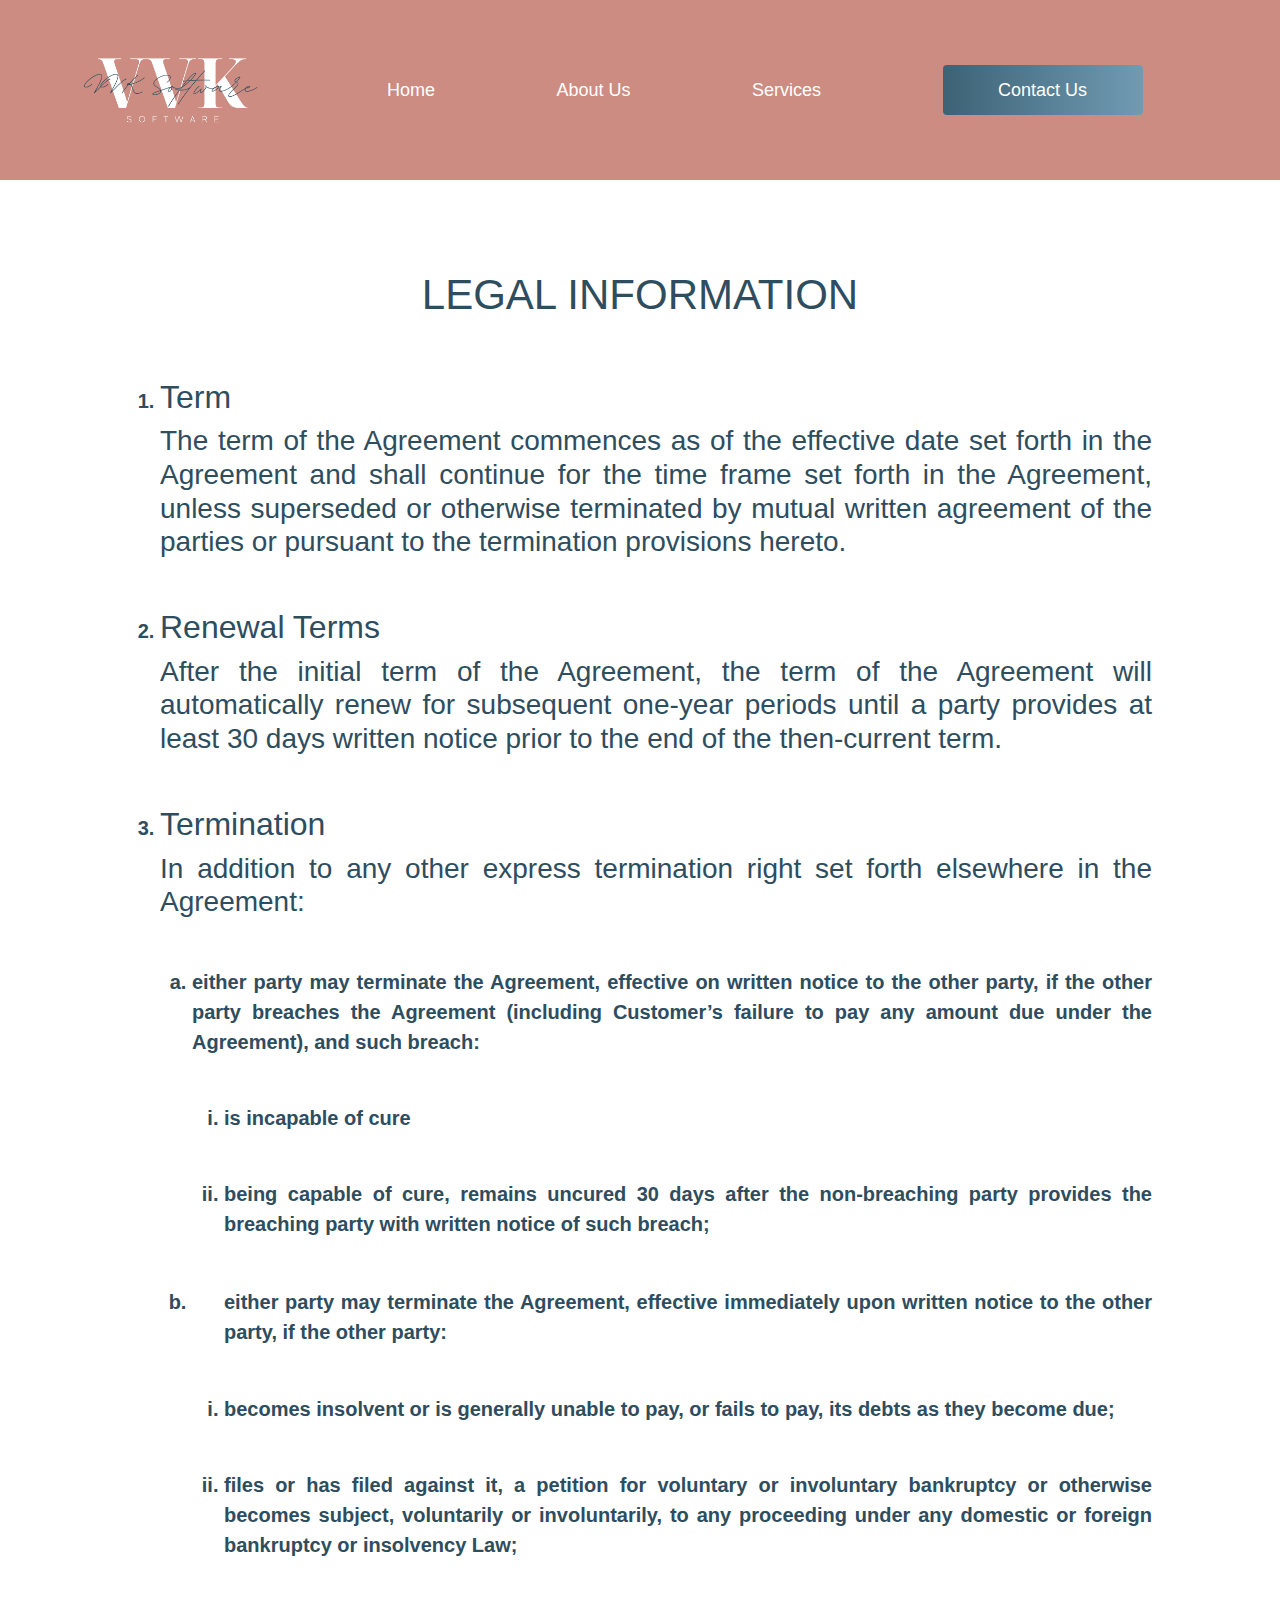
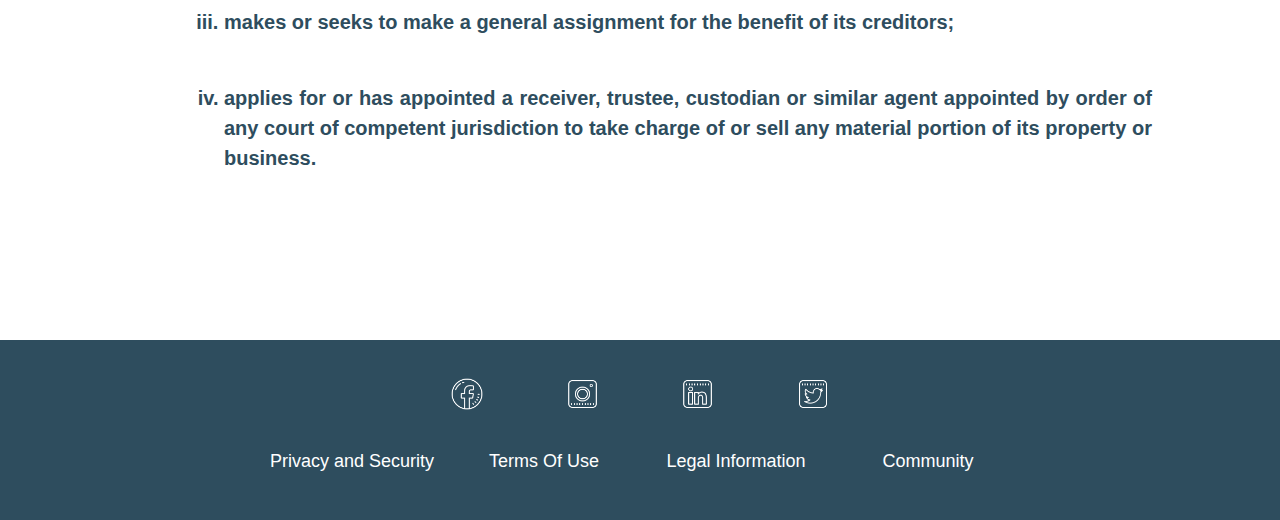
<file: legalInformation.html>
<!DOCTYPE html>
<html lang="en">

<head>
    <meta name="title" content="VVK Software Legal Information">
    <meta name="keywords" content="development, legal, information,renewal,terms">
    <meta name="Description" content="VVK Software is a company dedicated to custom software dsolutions for startups, companies, etc.">
    <meta charset="utf-8">
    <meta name="viewport" content="width=device-width,initial-scale=1.0">
    <link rel="stylesheet" href="https://maxcdn.bootstrapcdn.com/bootstrap/4.5.2/css/bootstrap.min.css">
    <script src="https://ajax.googleapis.com/ajax/libs/jquery/3.5.1/jquery.min.js"></script>
    <script src="https://cdnjs.cloudflare.com/ajax/libs/popper.js/1.16.0/umd/popper.min.js"></script>
    <script src="https://maxcdn.bootstrapcdn.com/bootstrap/4.5.2/js/bootstrap.min.js"></script>
    <link rel="stylesheet" type="text/css" href="css/index.css">
</head>

<body>
    <!-- NavBar -->
    <nav class="navbar fixed-top navbar-expand-md navbar-dark ">
        <img src="css/Multimedia/Logo.png" id="navbar__logo" alt="Company logo"/>
        <button type="button" class="navbar-toggler" data-toggle="collapse" data-target="#collapsibleNavbar">
            <span class="navbar-toggler-icon"></span>
        </button>
        <div class="navbar__list">
            <a href="index.html#home">Home</a>
            <a href="index.html#aboutUs">About Us</a>
            <a href="index.html#services">Services</a>
            <a href="index.html#contactUs"><button class="btn__azul">Contact Us</button></a>
        </div>
        <div class="collapse navbar-collapse" id="collapsibleNavbar">
            <ul class="navbar-nav">
                <li class="nav-item">
                  <a class="nav-link" href="index.html#home">Home</a>
                </li>
                <li class="nav-item">
                  <a class="nav-link" href="index.html#aboutUs">About Us</a>
                </li>
                <li class="nav-item">
                  <a class="nav-link" href="index.html#services">Services</a>
                </li>    
                <li class="nav-item">
                  <a class="nav-link" href="index.html#contactUs">Contact Us</a>
                </li> 
              </ul>
        </div> 
    </nav>
    <!-- Legal information -->
    <section id="legalInfo">
        <h1 class="titulo__azul__grande">LEGAL INFORMATION</h1>
        <ol>
            <li>
                <h2>Term</h2>
                <h3>The term of the Agreement commences as of the effective date set forth in the Agreement and shall continue for the time frame set forth in the Agreement, unless superseded or otherwise terminated by mutual written agreement of the parties
                    or pursuant to the termination provisions hereto.</h3>
            </li>
            <li>
                <h2>Renewal Terms</h2>
                <h3>After the initial term of the Agreement, the term of the Agreement will automatically renew for subsequent one-year periods until a party provides at least 30 days written notice prior to the end of the then-current term.</h3>
            </li>
            <li>
                <h2>Termination</h2>
                <h3>In addition to any other express termination right set forth elsewhere in the Agreement:</h3>
                <ol type="a">
                    <li>
                        <p>either party may terminate the Agreement, effective on written notice to the other party, if the other party breaches the Agreement (including Customer’s failure to pay any amount due under the Agreement), and such breach:
                        </p>
                        <ol type="i">
                            <li>
                                <p>is incapable of cure</p>
                            </li>
                            <li>
                                <p>being capable of cure, remains uncured 30 days after the non-breaching party provides the breaching party with written notice of such breach; </p>
                            </li>
                        </ol>
                    </li>
                    <li>
                        <ol type="i">
                            <p> either party may terminate the Agreement, effective immediately upon written notice to the other party, if the other party:</p>
                            <li>
                                <p>becomes insolvent or is generally unable to pay, or fails to pay, its debts as they become due;</p>
                            </li>
                            <li>
                                <p>files or has filed against it, a petition for voluntary or involuntary bankruptcy or otherwise becomes subject, voluntarily or involuntarily, to any proceeding under any domestic or foreign bankruptcy or insolvency Law;
                                </p>
                            </li>
                            <li>
                                <p>makes or seeks to make a general assignment for the benefit of its creditors; </p>
                            </li>
                            <li>
                                <p>applies for or has appointed a receiver, trustee, custodian or similar agent appointed by order of any court of competent jurisdiction to take charge of or sell any material portion of its property or business.</p>
                            </li>
                        </ol>
                    </li>
                </ol>

            </li>
        </ol>
    </section>
    <!-- Footer -->
    <footer>
        <section id="footer__up">
            <a href="http://facebook.com "><img src="css/Multimedia/Facebook.png " alt="facebook logo"></a>
            <a href="http://instagram.com "><img src="css/Multimedia/Instagram.png " alt="instagram logo"></a>
            <a href="http://linkedin.com "><img src="css/Multimedia/Linkedin.png " alt="linkedin logo"></a>
            <a href="http://twitter.com "><img src="css/Multimedia/Twitter.png " alt="twitter logo"></a>
        </section>
        <section id="footer__down">
            <ul>
                <li><a href="privacyAndSecurity.html " class="footer__text__color">Privacy and Security</a></li>
                <li><a href="termsOfUse.html " class="footer__text__color">Terms Of Use</a></li>
                <li><a href="legalInformation.html " class="footer__text__color">Legal Information</a></li>
                <li><a href="community.html " class="footer__text__color">Community</a></li>
            </ul>
        </section>
        
    </footer>
</body>

</html>
</file>
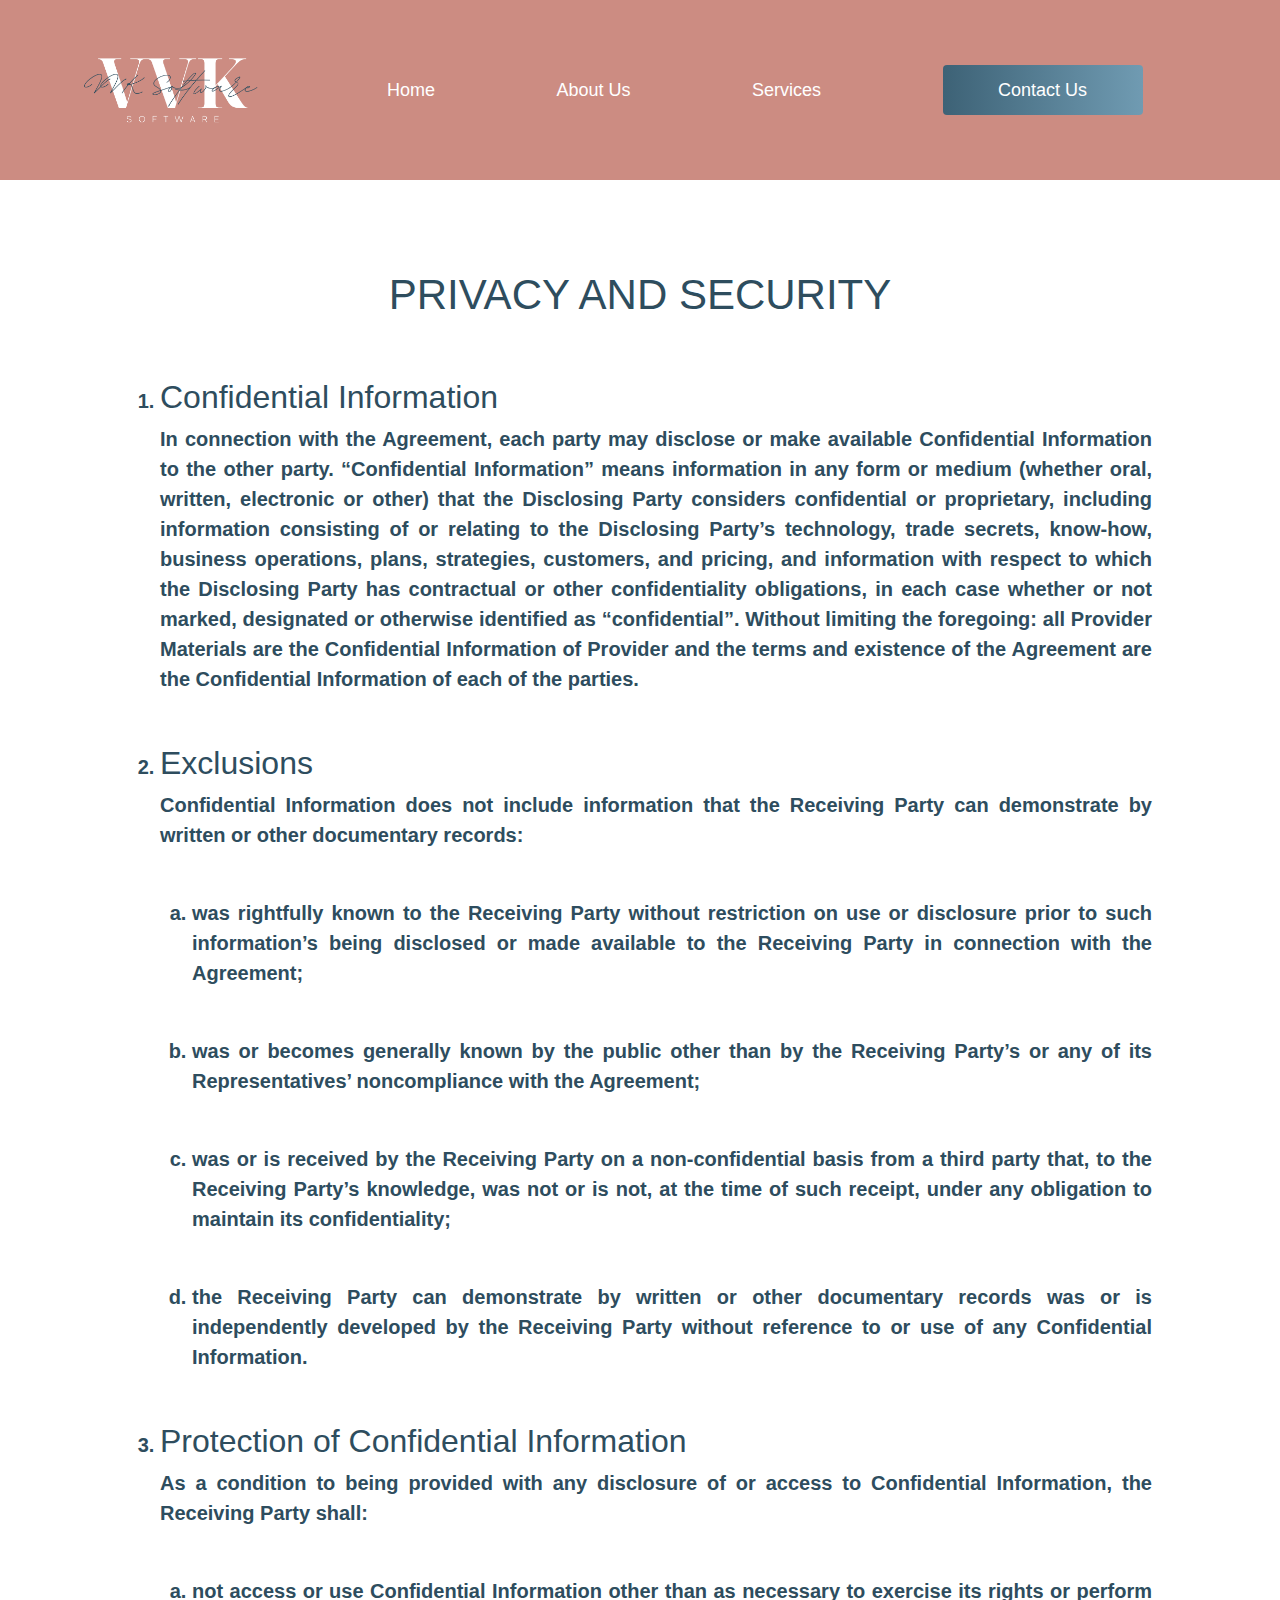
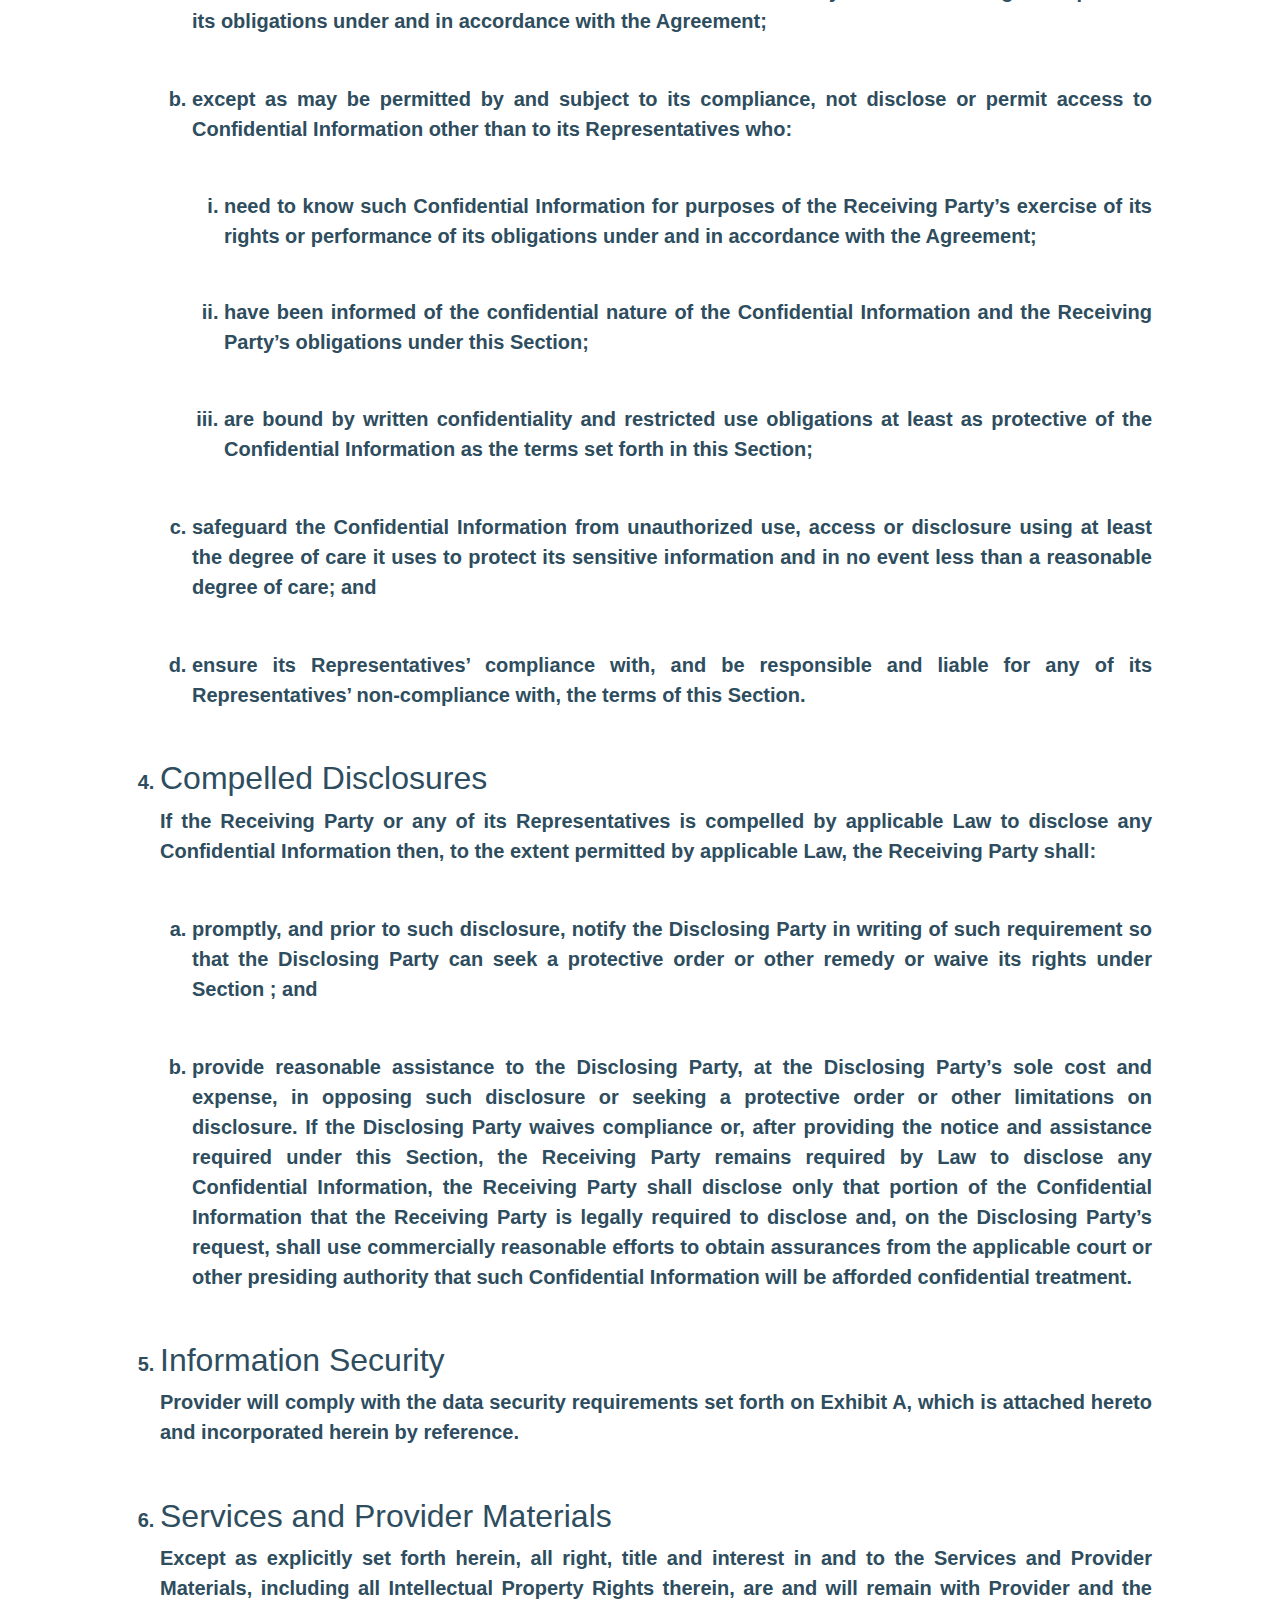
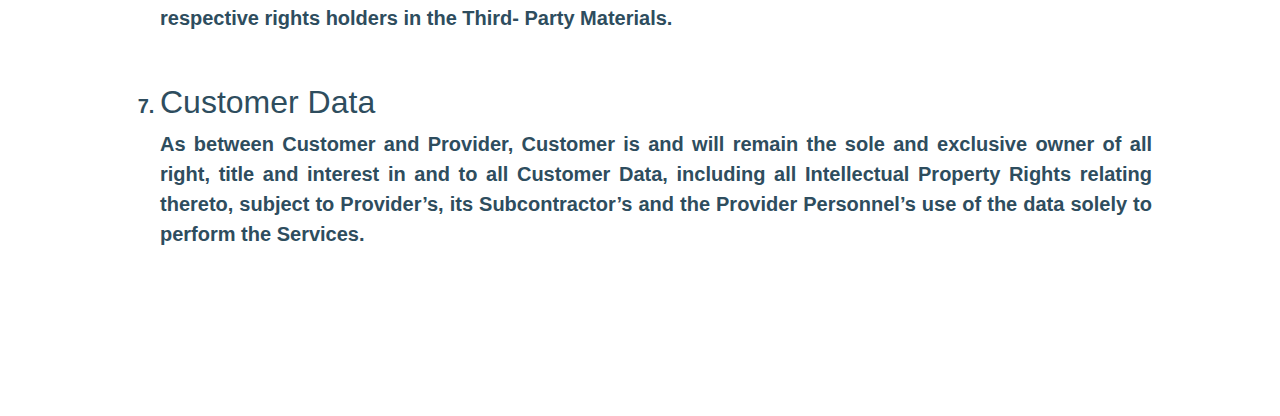
<file: PrivacyAndSecurity.html>
<!DOCTYPE html>
<html>
<html lang="en">

<head>
    <meta name="title" content="VVK Software Privacy Security">
    <meta name="keywords" content="Confidential,Information,Exclusions,Data,Security">
    <meta name="Description" content="VVK Software is a company dedicated to custom software dsolutions for startups, companies, etc.">
    <meta charset="utf-8">
    <meta name="viewport" content="width=device-with,initial-scale=1.0">
    <link rel="stylesheet" href="https://maxcdn.bootstrapcdn.com/bootstrap/4.5.2/css/bootstrap.min.css">
    <script src="https://ajax.googleapis.com/ajax/libs/jquery/3.5.1/jquery.min.js"></script>
    <script src="https://cdnjs.cloudflare.com/ajax/libs/popper.js/1.16.0/umd/popper.min.js"></script>
    <script src="https://maxcdn.bootstrapcdn.com/bootstrap/4.5.2/js/bootstrap.min.js"></script>
    <link rel="stylesheet" type="text/css" href="css/index.css">
</head>

<body>
    <nav class="navbar fixed-top navbar-expand-md navbar-dark ">
        <img src="css/Multimedia/Logo.png" id="navbar__logo" alt="Company logo"/>
        <button type="button" class="navbar-toggler" data-toggle="collapse" data-target="#collapsibleNavbar">
            <span class="navbar-toggler-icon"></span>
        </button>
        <div class="navbar__list">
            <a href="index.html#home">Home</a>
            <a href="index.html#aboutUs">About Us</a>
            <a href="index.html#services">Services</a>
            <a href="index.html#contactUs"><button class="btn__azul">Contact Us</button></a>
        </div>
        <div class="collapse navbar-collapse" id="collapsibleNavbar">
            <ul class="navbar-nav">
              <li class="nav-item">
                <a class="nav-link" href="#home">Home</a>
              </li>
              <li class="nav-item">
                <a class="nav-link" href="#aboutUs">About Us</a>
              </li>
              <li class="nav-item">
                <a class="nav-link" href="#services">Services</a>
              </li>    
              <li class="nav-item">
                <a class="nav-link" href="#contactUs">Contact Us</a>
              </li> 
            </ul>
        </div> 
    </nav>
    <section id="privacyAndSec">
        <h1 class="titulo__azul__grande">PRIVACY AND SECURITY</h1>
        <ol>
            <li>
                <h2>Confidential Information</h2>
                <p>In connection with the Agreement, each party may disclose or make available Confidential Information to the other party. “Confidential Information” means information in any form or medium (whether oral, written, electronic or other) that
                    the Disclosing Party considers confidential or proprietary, including information consisting of or relating to the Disclosing Party’s technology, trade secrets, know-how, business operations, plans, strategies, customers, and pricing,
                    and information with respect to which the Disclosing Party has contractual or other confidentiality obligations, in each case whether or not marked, designated or otherwise identified as “confidential”. Without limiting the foregoing:
                    all Provider Materials are the Confidential Information of Provider and the terms and existence of the Agreement are the Confidential Information of each of the parties.
                </p>
            </li>
            <li>
                <h2>Exclusions</h2>
                <p>Confidential Information does not include information that the Receiving Party can demonstrate by written or other documentary records:
                </p>
                <ol type="a">
                    <li>
                        <p>was rightfully known to the Receiving Party without restriction on use or disclosure prior to such information’s being disclosed or made available to the Receiving Party in connection with the Agreement; </p>
                    </li>
                    <li>
                        <p>was or becomes generally known by the public other than by the Receiving Party’s or any of its Representatives’ noncompliance with the Agreement;</p>
                    </li>
                    <li>
                        <p>was or is received by the Receiving Party on a non-confidential basis from a third party that, to the Receiving Party’s knowledge, was not or is not, at the time of such receipt, under any obligation to maintain its confidentiality;
                        </p>
                    </li>
                    <li>
                        <p>the Receiving Party can demonstrate by written or other documentary records was or is independently developed by the Receiving Party without reference to or use of any Confidential Information.</p>
                    </li>

                </ol>
            </li>
            <li>
                <h2>Protection of Confidential Information</h2>
                <p>As a condition to being provided with any disclosure of or access to Confidential Information, the Receiving Party shall: </p>
                <ol type="a">
                    <li>
                        <p> not access or use Confidential Information other than as necessary to exercise its rights or perform its obligations under and in accordance with the Agreement;
                        </p>
                    </li>
                    <li>
                        <p>except as may be permitted by and subject to its compliance, not disclose or permit access to Confidential Information other than to its Representatives who: </p>
                        <ol type="i">
                            <li>
                                <p>need to know such Confidential Information for purposes of the Receiving Party’s exercise of its rights or performance of its obligations under and in accordance with the Agreement; </p>
                            </li>
                            <li>
                                <p>have been informed of the confidential nature of the Confidential Information and the Receiving Party’s obligations under this Section; </p>
                            </li>
                            <li>
                                <p>are bound by written confidentiality and restricted use obligations at least as protective of the Confidential Information as the terms set forth in this Section;</p>
                            </li>
                        </ol>
                    </li>
                    <li>
                        <p>safeguard the Confidential Information from unauthorized use, access or disclosure using at least the degree of care it uses to protect its sensitive information and in no event less than a reasonable degree of care; and </p>
                    </li>
                    <li>
                        <p>ensure its Representatives’ compliance with, and be responsible and liable for any of its Representatives’ non-compliance with, the terms of this Section.</p>
                    </li>
                </ol>
            </li>
            <li>
                <h2>Compelled Disclosures</h2>
                <p>If the Receiving Party or any of its Representatives is compelled by applicable Law to disclose any Confidential Information then, to the extent permitted by applicable Law, the Receiving Party shall: </p>
                <ol type="a">
                    <li>
                        <p>promptly, and prior to such disclosure, notify the Disclosing Party in writing of such requirement so that the Disclosing Party can seek a protective order or other remedy or waive its rights under Section ; and </p>
                    </li>
                    <li>
                        <p>provide reasonable assistance to the Disclosing Party, at the Disclosing Party’s sole cost and expense, in opposing such disclosure or seeking a protective order or other limitations on disclosure. If the Disclosing Party waives
                            compliance or, after providing the notice and assistance required under this Section, the Receiving Party remains required by Law to disclose any Confidential Information, the Receiving Party shall disclose only that portion
                            of the Confidential Information that the Receiving Party is legally required to disclose and, on the Disclosing Party’s request, shall use commercially reasonable efforts to obtain assurances from the applicable court or other
                            presiding authority that such Confidential Information will be afforded confidential treatment.</p>
                    </li>
                </ol>
            </li>
            <li>
                <h2>Information Security</h2>
                <p>Provider will comply with the data security requirements set forth on Exhibit A, which is attached hereto and incorporated herein by reference.
                </p>
            </li>
            <li>
                <h2>Services and Provider Materials</h2>
                <p>Except as explicitly set forth herein, all right, title and interest in and to the Services and Provider Materials, including all Intellectual Property Rights therein, are and will remain with Provider and the respective rights holders
                    in the Third- Party Materials.</p>
            </li>
            <li>
                <h2>Customer Data</h2>
                <p>As between Customer and Provider, Customer is and will remain the sole and exclusive owner of all right, title and interest in and to all Customer Data, including all Intellectual Property Rights relating thereto, subject to Provider’s,
                    its Subcontractor’s and the Provider Personnel’s use of the data solely to perform the Services.</p>
            </li>
        </ol>
    </section>
</body>

</html>
</file>
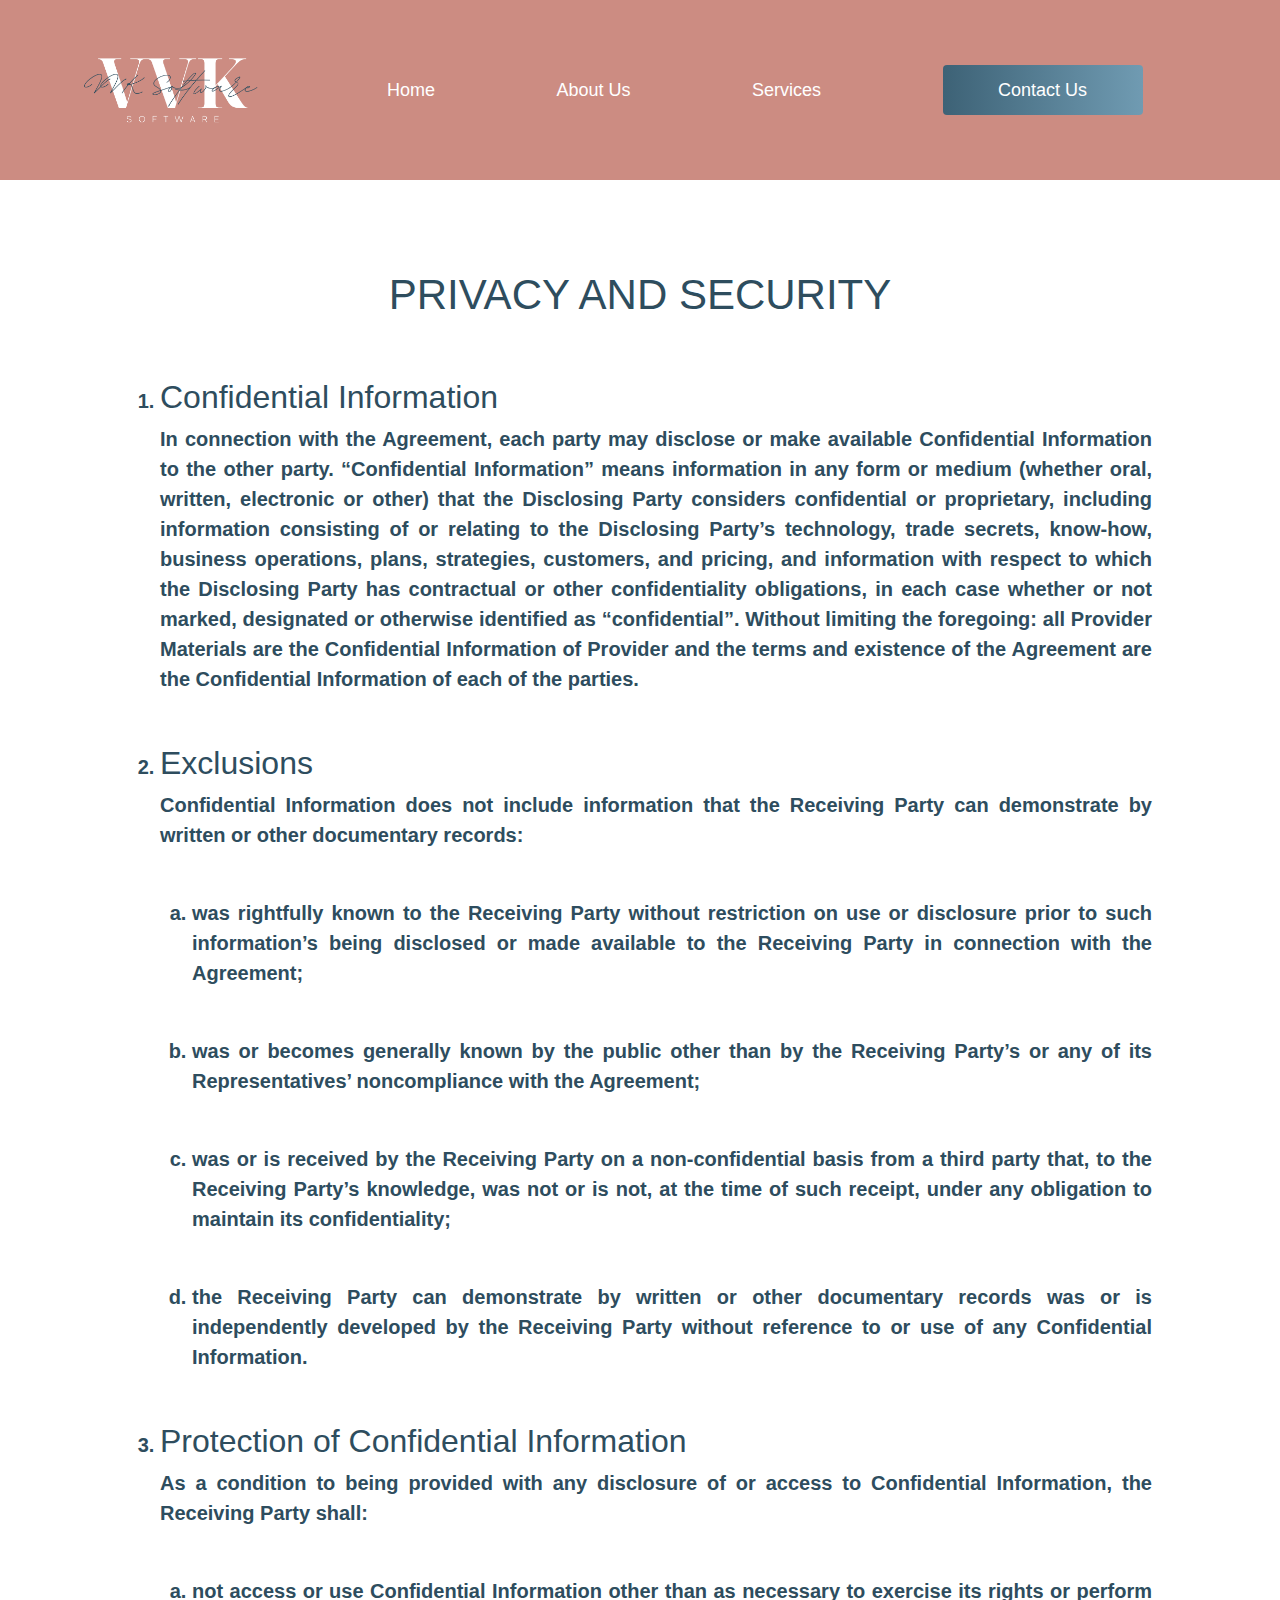
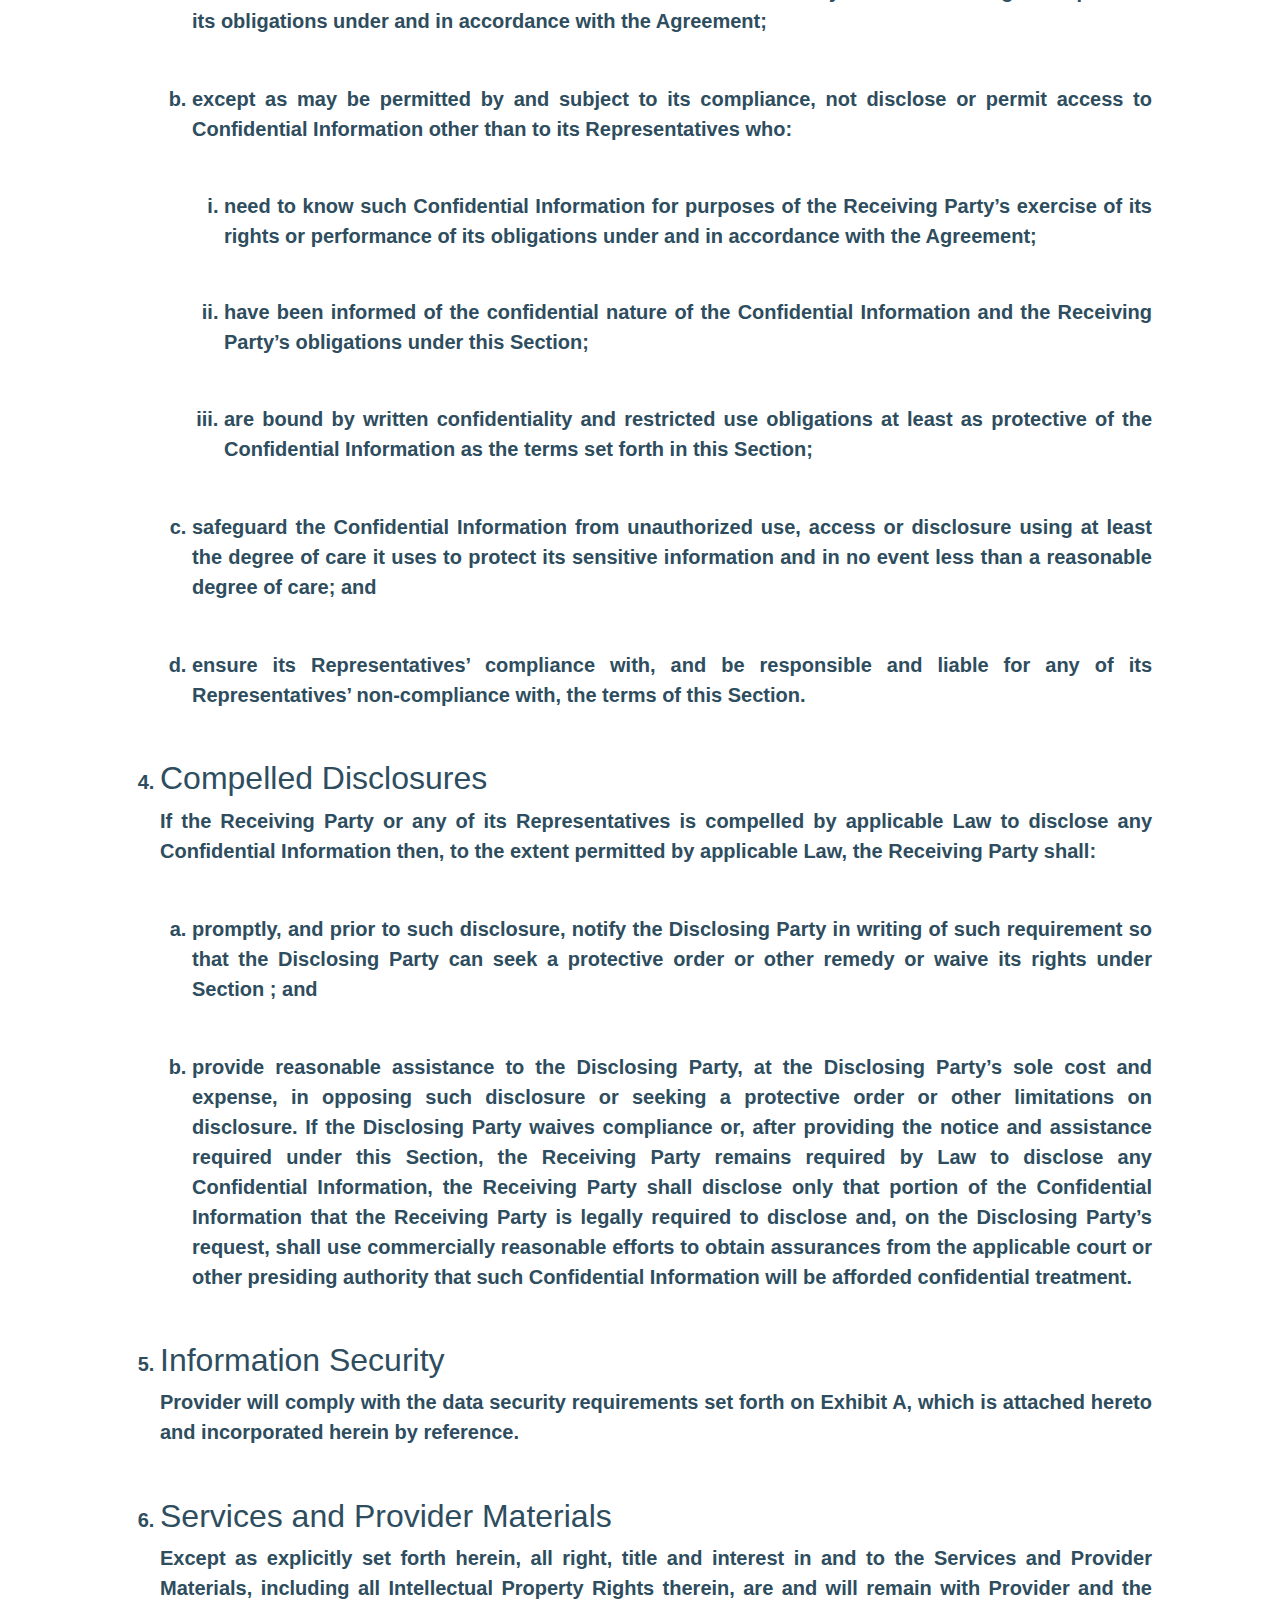
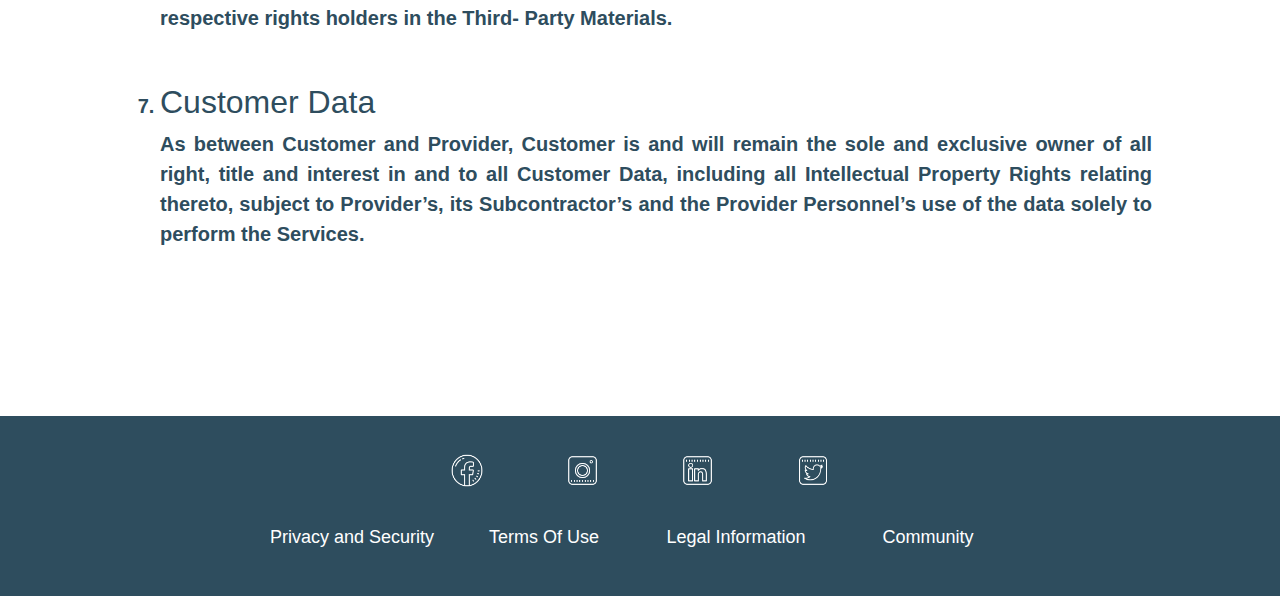
<file: privacyAndSecurity.html>
<!DOCTYPE html>
<html lang="en">

<head>
    <meta name="title" content="VVK Software Privacy Security">
    <meta name="keywords" content="Confidential,Information,Exclusions,Data,Security">
    <meta name="Description" content="VVK Software is a company dedicated to custom software dsolutions for startups, companies, etc.">
    <meta charset="utf-8">
    <meta name="viewport" content="width=device-with,initial-scale=1.0">
    <link rel="stylesheet" href="https://maxcdn.bootstrapcdn.com/bootstrap/4.5.2/css/bootstrap.min.css">
    <script src="https://ajax.googleapis.com/ajax/libs/jquery/3.5.1/jquery.min.js"></script>
    <script src="https://cdnjs.cloudflare.com/ajax/libs/popper.js/1.16.0/umd/popper.min.js"></script>
    <script src="https://maxcdn.bootstrapcdn.com/bootstrap/4.5.2/js/bootstrap.min.js"></script>
    <link rel="stylesheet" type="text/css" href="css/index.css">
</head>

<body>
    <!-- NavBar -->
    <nav class="navbar fixed-top navbar-expand-md navbar-dark ">
        <img src="css/Multimedia/Logo.png" id="navbar__logo" alt="Company logo"/>
        <button type="button" class="navbar-toggler" data-toggle="collapse" data-target="#collapsibleNavbar">
            <span class="navbar-toggler-icon"></span>
        </button>
        <div class="navbar__list">
            <a href="index.html#home">Home</a>
            <a href="index.html#aboutUs">About Us</a>
            <a href="index.html#services">Services</a>
            <a href="index.html#contactUs"><button class="btn__azul">Contact Us</button></a>
        </div>
        <div class="collapse navbar-collapse" id="collapsibleNavbar">
            <ul class="navbar-nav">
              <li class="nav-item">
                <a class="nav-link" href="index.html#home">Home</a>
              </li>
              <li class="nav-item">
                <a class="nav-link" href="index.html#aboutUs">About Us</a>
              </li>
              <li class="nav-item">
                <a class="nav-link" href="index.html#services">Services</a>
              </li>    
              <li class="nav-item">
                <a class="nav-link" href="index.html#contactUs">Contact Us</a>
              </li> 
            </ul>
        </div> 
    </nav>
    <!-- Privacy and Security -->
    <section id="privacyAndSec">
        <h1 class="titulo__azul__grande">PRIVACY AND SECURITY</h1>
        <ol>
            <li>
                <h2>Confidential Information</h2>
                <p>In connection with the Agreement, each party may disclose or make available Confidential Information to the other party. “Confidential Information” means information in any form or medium (whether oral, written, electronic or other) that
                    the Disclosing Party considers confidential or proprietary, including information consisting of or relating to the Disclosing Party’s technology, trade secrets, know-how, business operations, plans, strategies, customers, and pricing,
                    and information with respect to which the Disclosing Party has contractual or other confidentiality obligations, in each case whether or not marked, designated or otherwise identified as “confidential”. Without limiting the foregoing:
                    all Provider Materials are the Confidential Information of Provider and the terms and existence of the Agreement are the Confidential Information of each of the parties.
                </p>
            </li>
            <li>
                <h2>Exclusions</h2>
                <p>Confidential Information does not include information that the Receiving Party can demonstrate by written or other documentary records:
                </p>
                <ol type="a">
                    <li>
                        <p>was rightfully known to the Receiving Party without restriction on use or disclosure prior to such information’s being disclosed or made available to the Receiving Party in connection with the Agreement; </p>
                    </li>
                    <li>
                        <p>was or becomes generally known by the public other than by the Receiving Party’s or any of its Representatives’ noncompliance with the Agreement;</p>
                    </li>
                    <li>
                        <p>was or is received by the Receiving Party on a non-confidential basis from a third party that, to the Receiving Party’s knowledge, was not or is not, at the time of such receipt, under any obligation to maintain its confidentiality;
                        </p>
                    </li>
                    <li>
                        <p>the Receiving Party can demonstrate by written or other documentary records was or is independently developed by the Receiving Party without reference to or use of any Confidential Information.</p>
                    </li>

                </ol>
            </li>
            <li>
                <h2>Protection of Confidential Information</h2>
                <p>As a condition to being provided with any disclosure of or access to Confidential Information, the Receiving Party shall: </p>
                <ol type="a">
                    <li>
                        <p> not access or use Confidential Information other than as necessary to exercise its rights or perform its obligations under and in accordance with the Agreement;
                        </p>
                    </li>
                    <li>
                        <p>except as may be permitted by and subject to its compliance, not disclose or permit access to Confidential Information other than to its Representatives who: </p>
                        <ol type="i">
                            <li>
                                <p>need to know such Confidential Information for purposes of the Receiving Party’s exercise of its rights or performance of its obligations under and in accordance with the Agreement; </p>
                            </li>
                            <li>
                                <p>have been informed of the confidential nature of the Confidential Information and the Receiving Party’s obligations under this Section; </p>
                            </li>
                            <li>
                                <p>are bound by written confidentiality and restricted use obligations at least as protective of the Confidential Information as the terms set forth in this Section;</p>
                            </li>
                        </ol>
                    </li>
                    <li>
                        <p>safeguard the Confidential Information from unauthorized use, access or disclosure using at least the degree of care it uses to protect its sensitive information and in no event less than a reasonable degree of care; and </p>
                    </li>
                    <li>
                        <p>ensure its Representatives’ compliance with, and be responsible and liable for any of its Representatives’ non-compliance with, the terms of this Section.</p>
                    </li>
                </ol>
            </li>
            <li>
                <h2>Compelled Disclosures</h2>
                <p>If the Receiving Party or any of its Representatives is compelled by applicable Law to disclose any Confidential Information then, to the extent permitted by applicable Law, the Receiving Party shall: </p>
                <ol type="a">
                    <li>
                        <p>promptly, and prior to such disclosure, notify the Disclosing Party in writing of such requirement so that the Disclosing Party can seek a protective order or other remedy or waive its rights under Section ; and </p>
                    </li>
                    <li>
                        <p>provide reasonable assistance to the Disclosing Party, at the Disclosing Party’s sole cost and expense, in opposing such disclosure or seeking a protective order or other limitations on disclosure. If the Disclosing Party waives
                            compliance or, after providing the notice and assistance required under this Section, the Receiving Party remains required by Law to disclose any Confidential Information, the Receiving Party shall disclose only that portion
                            of the Confidential Information that the Receiving Party is legally required to disclose and, on the Disclosing Party’s request, shall use commercially reasonable efforts to obtain assurances from the applicable court or other
                            presiding authority that such Confidential Information will be afforded confidential treatment.</p>
                    </li>
                </ol>
            </li>
            <li>
                <h2>Information Security</h2>
                <p>Provider will comply with the data security requirements set forth on Exhibit A, which is attached hereto and incorporated herein by reference.
                </p>
            </li>
            <li>
                <h2>Services and Provider Materials</h2>
                <p>Except as explicitly set forth herein, all right, title and interest in and to the Services and Provider Materials, including all Intellectual Property Rights therein, are and will remain with Provider and the respective rights holders
                    in the Third- Party Materials.</p>
            </li>
            <li>
                <h2>Customer Data</h2>
                <p>As between Customer and Provider, Customer is and will remain the sole and exclusive owner of all right, title and interest in and to all Customer Data, including all Intellectual Property Rights relating thereto, subject to Provider’s,
                    its Subcontractor’s and the Provider Personnel’s use of the data solely to perform the Services.</p>
            </li>
        </ol>
    </section>
    <!-- Footer -->
    <footer>
        <section id="footer__up">
            <a href="http://facebook.com "><img src="css/Multimedia/Facebook.png " alt="facebook logo"></a>
            <a href="http://instagram.com "><img src="css/Multimedia/Instagram.png " alt="instagram logo"></a>
            <a href="http://linkedin.com "><img src="css/Multimedia/Linkedin.png " alt="linkedin logo"></a>
            <a href="http://twitter.com "><img src="css/Multimedia/Twitter.png " alt="twitter logo"></a>
        </section>
        <section id="footer__down">
            <ul>
                <li><a href="privacyAndSecurity.html " class="footer__text__color">Privacy and Security</a></li>
                <li><a href="termsOfUse.html " class="footer__text__color">Terms Of Use</a></li>
                <li><a href="legalInformation.html " class="footer__text__color">Legal Information</a></li>
                <li><a href="community.html " class="footer__text__color">Community</a></li>
            </ul>
        </section>
        
    </footer>
</body>

</html>
</file>
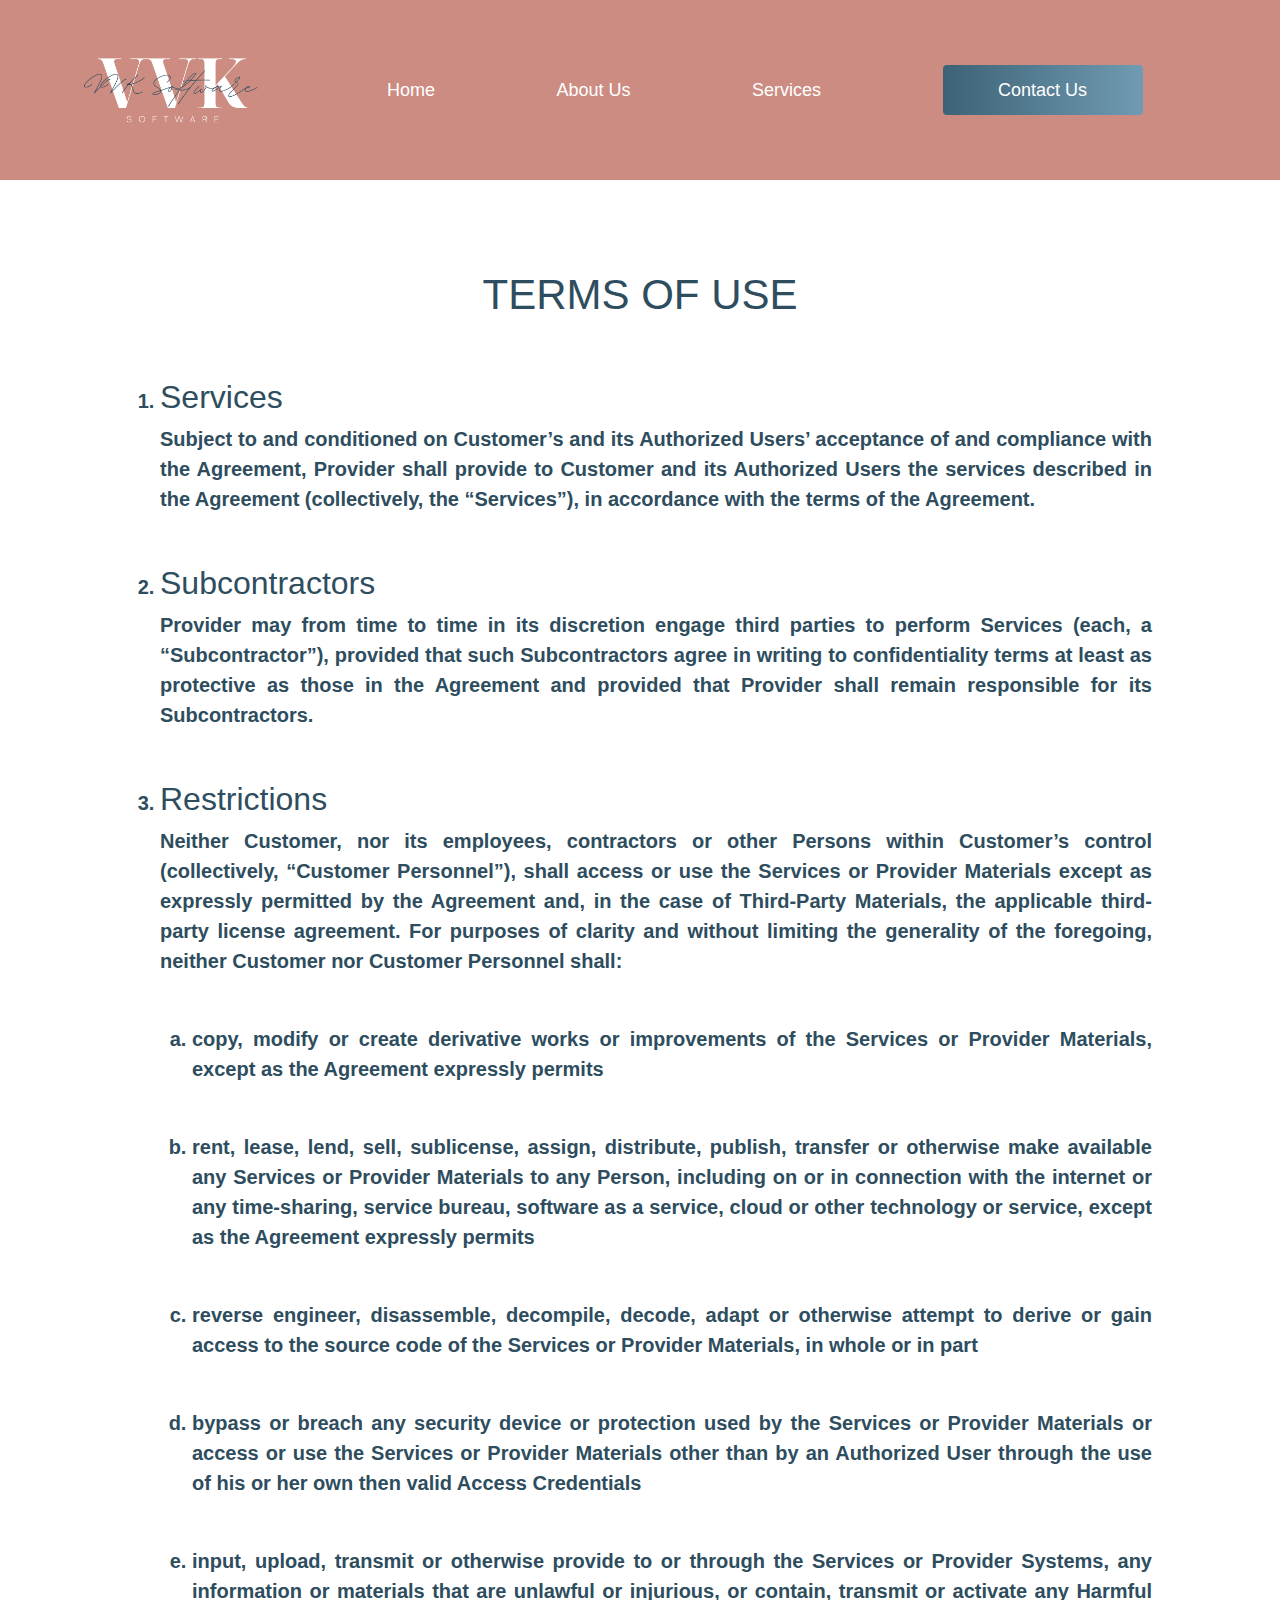
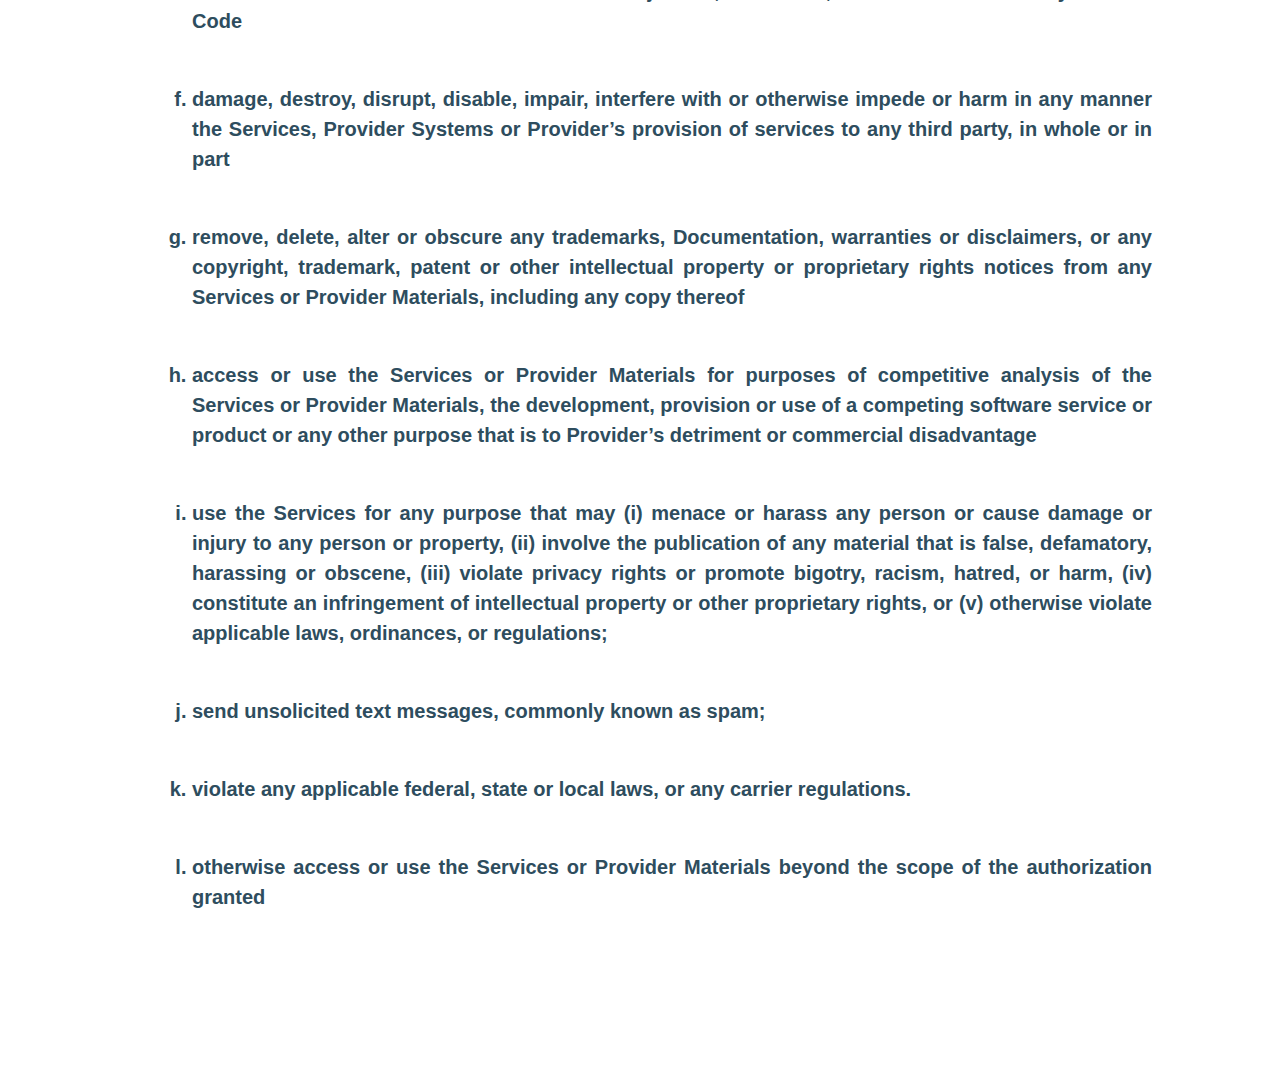
<file: TermsOfUse.html>
<!DOCTYPE html>
<html>
<html lang="en">

<head>
    <meta name="title" content="VVK Software Terms">
    <meta name="keywords" content="services, restrictions,subcontractor">
    <meta name="Description" content="VVK Software is a company dedicated to custom software dsolutions for startups, companies, etc.">
    <meta charset="utf-8">
    <meta name="viewport" content="width=device-width,initial-scale=1.0">
    <link rel="stylesheet" href="https://maxcdn.bootstrapcdn.com/bootstrap/4.5.2/css/bootstrap.min.css">
    <script src="https://ajax.googleapis.com/ajax/libs/jquery/3.5.1/jquery.min.js"></script>
    <script src="https://cdnjs.cloudflare.com/ajax/libs/popper.js/1.16.0/umd/popper.min.js"></script>
    <script src="https://maxcdn.bootstrapcdn.com/bootstrap/4.5.2/js/bootstrap.min.js"></script>
    <link rel="stylesheet" type="text/css" href="css/index.css">
</head>

<body>
    <nav class="navbar fixed-top navbar-expand-md navbar-dark ">
        <img src="css/Multimedia/Logo.png" id="navbar__logo" alt="Company logo"/>
        <button type="button" class="navbar-toggler" data-toggle="collapse" data-target="#collapsibleNavbar">
            <span class="navbar-toggler-icon"></span>
        </button>
        <div class="navbar__list">
            <a href="index.html#home">Home</a>
            <a href="index.html#aboutUs">About Us</a>
            <a href="index.html#services">Services</a>
            <a href="index.html#contactUs"><button class="btn__azul">Contact Us</button></a>
        </div>
        <div class="collapse navbar-collapse" id="collapsibleNavbar">
            <ul class="navbar-nav">
              <li class="nav-item">
                <a class="nav-link" href="#home">Home</a>
              </li>
              <li class="nav-item">
                <a class="nav-link" href="#aboutUs">About Us</a>
              </li>
              <li class="nav-item">
                <a class="nav-link" href="#services">Services</a>
              </li>    
              <li class="nav-item">
                <a class="nav-link" href="#contactUs">Contact Us</a>
              </li> 
            </ul>
        </div> 
    </nav>
    <section id="termsOfUse">
        <h1 class="titulo__azul__grande">TERMS OF USE</h1>
        <ol>
            <li>
                <h2>Services</h2>
                <p>Subject to and conditioned on Customer’s and its Authorized Users’ acceptance of and compliance with the Agreement, Provider shall provide to Customer and its Authorized Users the services described in the Agreement (collectively, the
                    “Services”), in accordance with the terms of the Agreement.
                </p>
            </li>
            <li>
                <h2>Subcontractors</h2>
                <p>Provider may from time to time in its discretion engage third parties to perform Services (each, a “Subcontractor”), provided that such Subcontractors agree in writing to confidentiality terms at least as protective as those in the Agreement
                    and provided that Provider shall remain responsible for its Subcontractors.
                </p>
            </li>
            <li>
                <h2>Restrictions</h2>
                <p>Neither Customer, nor its employees, contractors or other Persons within Customer’s control (collectively, “Customer Personnel”), shall access or use the Services or Provider Materials except as expressly permitted by the Agreement and,
                    in the case of Third-Party Materials, the applicable third-party license agreement. For purposes of clarity and without limiting the generality of the foregoing, neither Customer nor Customer Personnel shall:
                </p>
                <ol type="a">
                    <li>
                        <p>copy, modify or create derivative works or improvements of the Services or Provider Materials, except as the Agreement expressly permits
                        </p>
                    </li>
                    <li>
                        <p>rent, lease, lend, sell, sublicense, assign, distribute, publish, transfer or otherwise make available any Services or Provider Materials to any Person, including on or in connection with the internet or any time-sharing, service
                            bureau, software as a service, cloud or other technology or service, except as the Agreement expressly permits
                        </p>
                    </li>
                    <li>
                        <p>reverse engineer, disassemble, decompile, decode, adapt or otherwise attempt to derive or gain access to the source code of the Services or Provider Materials, in whole or in part
                        </p>
                    </li>
                    <li>
                        <p>bypass or breach any security device or protection used by the Services or Provider Materials or access or use the Services or Provider Materials other than by an Authorized User through the use of his or her own then valid Access
                            Credentials
                        </p>
                    </li>
                    <li>
                        <p>input, upload, transmit or otherwise provide to or through the Services or Provider Systems, any information or materials that are unlawful or injurious, or contain, transmit or activate any Harmful Code
                        </p>
                    </li>
                    <li>
                        <p>damage, destroy, disrupt, disable, impair, interfere with or otherwise impede or harm in any manner the Services, Provider Systems or Provider’s provision of services to any third party, in whole or in part
                        </p>
                    </li>
                    <li>
                        <p>
                            remove, delete, alter or obscure any trademarks, Documentation, warranties or disclaimers, or any copyright, trademark, patent or other intellectual property or proprietary rights notices from any Services or Provider Materials, including any copy thereof
                        </p>
                    </li>
                    <li>
                        <p>
                            access or use the Services or Provider Materials for purposes of competitive analysis of the Services or Provider Materials, the development, provision or use of a competing software service or product or any other purpose that is to Provider’s detriment
                            or commercial disadvantage
                        </p>
                    </li>
                    <li>
                        <p>
                            use the Services for any purpose that may (i) menace or harass any person or cause damage or injury to any person or property, (ii) involve the publication of any material that is false, defamatory, harassing or obscene, (iii) violate privacy rights or
                            promote bigotry, racism, hatred, or harm, (iv) constitute an infringement of intellectual property or other proprietary rights, or (v) otherwise violate applicable laws, ordinances, or regulations;
                        </p>
                    </li>
                    <li>
                        <p>
                            send unsolicited text messages, commonly known as spam;
                        </p>
                    </li>
                    <li>
                        <p>
                            violate any applicable federal, state or local laws, or any carrier regulations.
                        </p>
                    </li>
                    <li>
                        <p>
                            otherwise access or use the Services or Provider Materials beyond the scope of the authorization granted
                        </p>
                    </li>
                </ol>
            </li>
        </ol>
    </section>
</body>

</html>
</file>
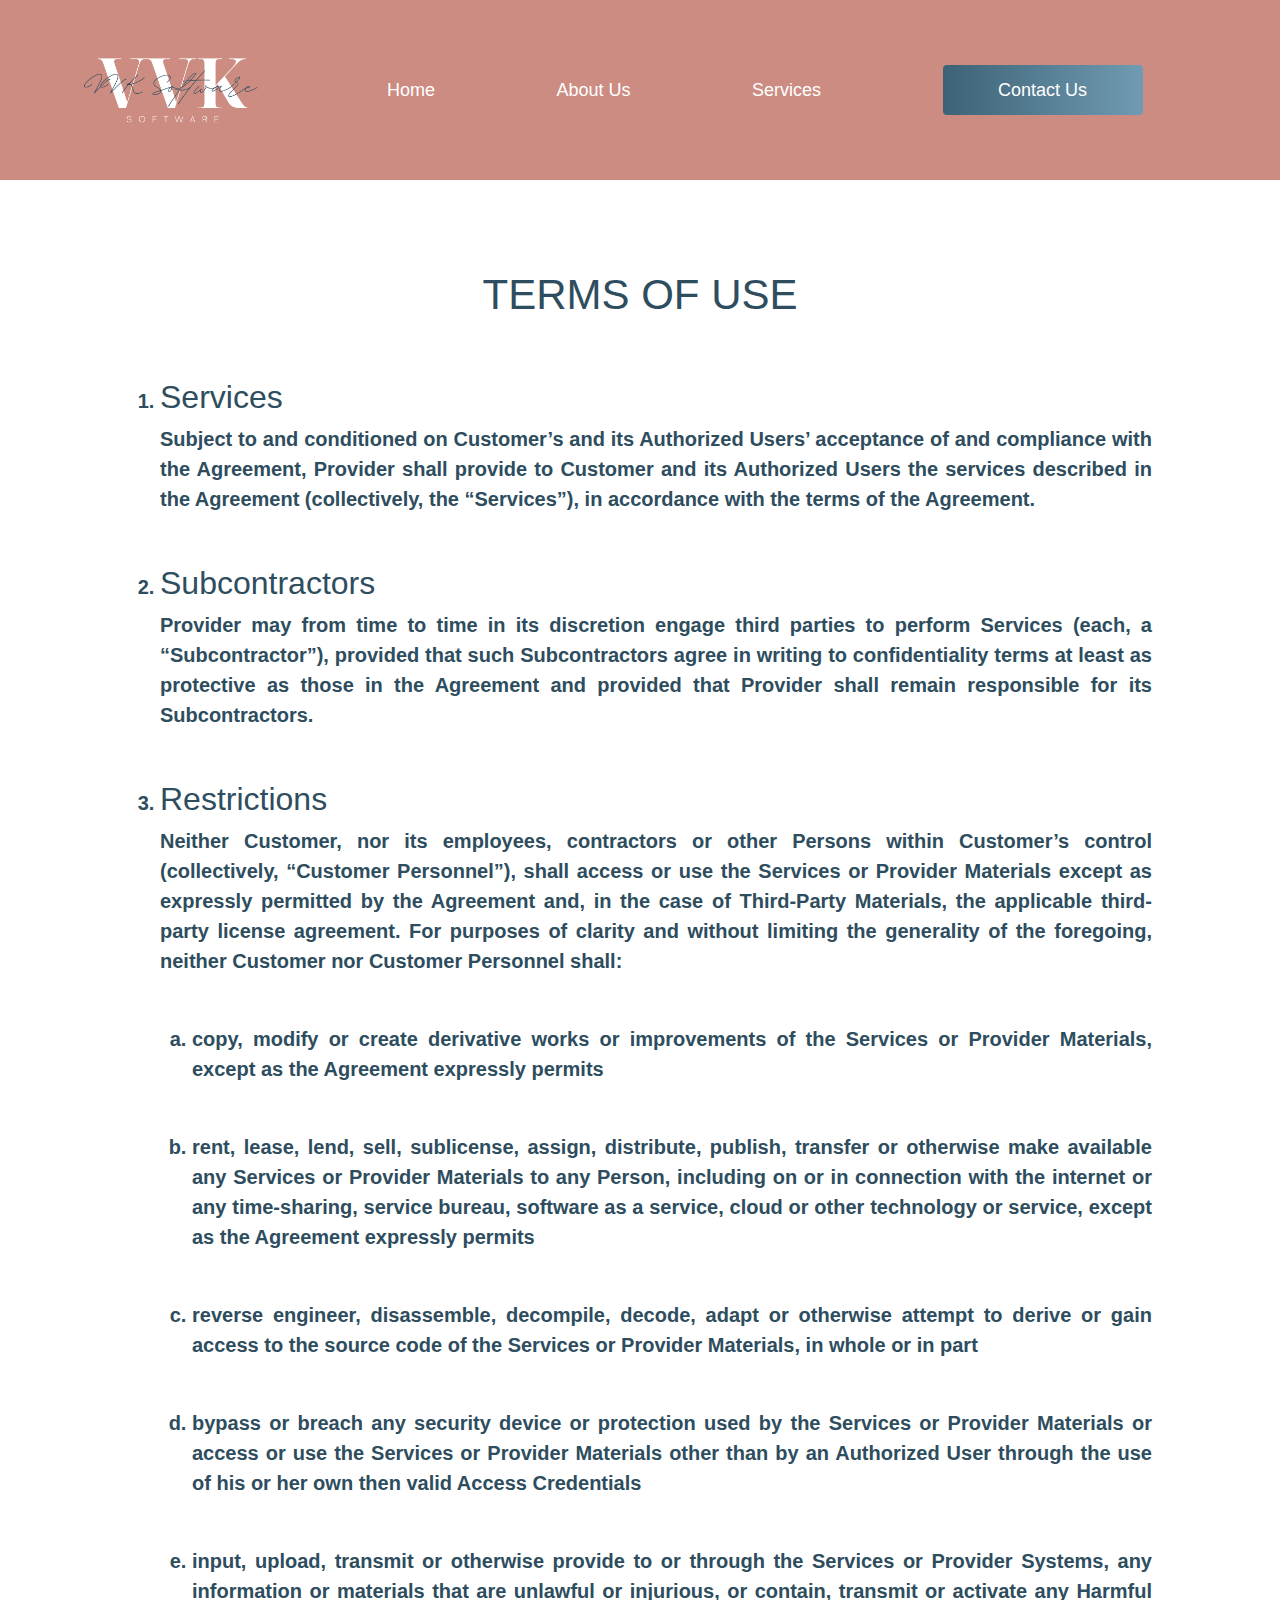
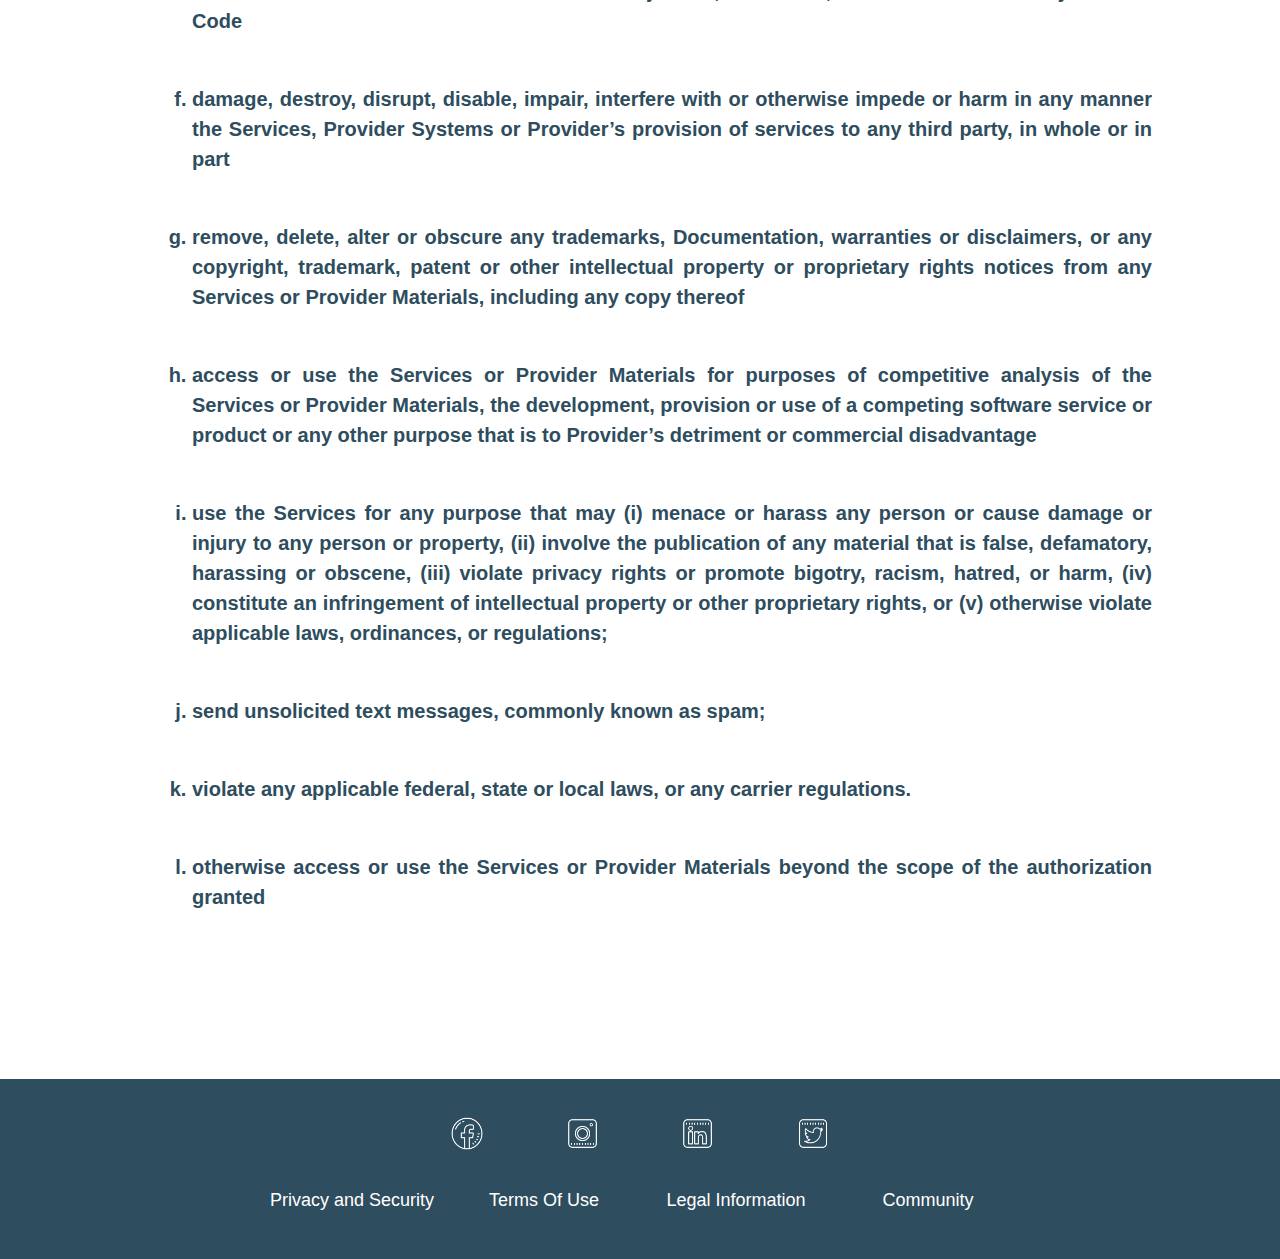
<file: termsOfUse.html>
<!DOCTYPE html>
<html lang="en">

<head>
    <meta name="title" content="VVK Software Terms">
    <meta name="keywords" content="services, restrictions,subcontractor">
    <meta name="Description" content="VVK Software is a company dedicated to custom software dsolutions for startups, companies, etc.">
    <meta charset="utf-8">
    <meta name="viewport" content="width=device-width,initial-scale=1.0">
    <link rel="stylesheet" href="https://maxcdn.bootstrapcdn.com/bootstrap/4.5.2/css/bootstrap.min.css">
    <script src="https://ajax.googleapis.com/ajax/libs/jquery/3.5.1/jquery.min.js"></script>
    <script src="https://cdnjs.cloudflare.com/ajax/libs/popper.js/1.16.0/umd/popper.min.js"></script>
    <script src="https://maxcdn.bootstrapcdn.com/bootstrap/4.5.2/js/bootstrap.min.js"></script>
    <link rel="stylesheet" type="text/css" href="css/index.css">
</head>

<body>
    <!-- NavBar -->
    <nav class="navbar fixed-top navbar-expand-md navbar-dark ">
        <img src="css/Multimedia/Logo.png" id="navbar__logo" alt="Company logo"/>
        <button type="button" class="navbar-toggler" data-toggle="collapse" data-target="#collapsibleNavbar">
            <span class="navbar-toggler-icon"></span>
        </button>
        <div class="navbar__list">
            <a href="index.html#home">Home</a>
            <a href="index.html#aboutUs">About Us</a>
            <a href="index.html#services">Services</a>
            <a href="index.html#contactUs"><button class="btn__azul">Contact Us</button></a>
        </div>
        <div class="collapse navbar-collapse" id="collapsibleNavbar">
            <ul class="navbar-nav">
                <li class="nav-item">
                  <a class="nav-link" href="index.html#home">Home</a>
                </li>
                <li class="nav-item">
                  <a class="nav-link" href="index.html#aboutUs">About Us</a>
                </li>
                <li class="nav-item">
                  <a class="nav-link" href="index.html#services">Services</a>
                </li>    
                <li class="nav-item">
                  <a class="nav-link" href="index.html#contactUs">Contact Us</a>
                </li> 
            </ul>
        </div> 
    </nav>
    <!-- Terms of Use -->
    <section id="termsOfUse">
        <h1 class="titulo__azul__grande">TERMS OF USE</h1>
        <ol>
            <li>
                <h2>Services</h2>
                <p>Subject to and conditioned on Customer’s and its Authorized Users’ acceptance of and compliance with the Agreement, Provider shall provide to Customer and its Authorized Users the services described in the Agreement (collectively, the
                    “Services”), in accordance with the terms of the Agreement.
                </p>
            </li>
            <li>
                <h2>Subcontractors</h2>
                <p>Provider may from time to time in its discretion engage third parties to perform Services (each, a “Subcontractor”), provided that such Subcontractors agree in writing to confidentiality terms at least as protective as those in the Agreement
                    and provided that Provider shall remain responsible for its Subcontractors.
                </p>
            </li>
            <li>
                <h2>Restrictions</h2>
                <p>Neither Customer, nor its employees, contractors or other Persons within Customer’s control (collectively, “Customer Personnel”), shall access or use the Services or Provider Materials except as expressly permitted by the Agreement and,
                    in the case of Third-Party Materials, the applicable third-party license agreement. For purposes of clarity and without limiting the generality of the foregoing, neither Customer nor Customer Personnel shall:
                </p>
                <ol type="a">
                    <li>
                        <p>copy, modify or create derivative works or improvements of the Services or Provider Materials, except as the Agreement expressly permits
                        </p>
                    </li>
                    <li>
                        <p>rent, lease, lend, sell, sublicense, assign, distribute, publish, transfer or otherwise make available any Services or Provider Materials to any Person, including on or in connection with the internet or any time-sharing, service
                            bureau, software as a service, cloud or other technology or service, except as the Agreement expressly permits
                        </p>
                    </li>
                    <li>
                        <p>reverse engineer, disassemble, decompile, decode, adapt or otherwise attempt to derive or gain access to the source code of the Services or Provider Materials, in whole or in part
                        </p>
                    </li>
                    <li>
                        <p>bypass or breach any security device or protection used by the Services or Provider Materials or access or use the Services or Provider Materials other than by an Authorized User through the use of his or her own then valid Access
                            Credentials
                        </p>
                    </li>
                    <li>
                        <p>input, upload, transmit or otherwise provide to or through the Services or Provider Systems, any information or materials that are unlawful or injurious, or contain, transmit or activate any Harmful Code
                        </p>
                    </li>
                    <li>
                        <p>damage, destroy, disrupt, disable, impair, interfere with or otherwise impede or harm in any manner the Services, Provider Systems or Provider’s provision of services to any third party, in whole or in part
                        </p>
                    </li>
                    <li>
                        <p>
                            remove, delete, alter or obscure any trademarks, Documentation, warranties or disclaimers, or any copyright, trademark, patent or other intellectual property or proprietary rights notices from any Services or Provider Materials, including any copy thereof
                        </p>
                    </li>
                    <li>
                        <p>
                            access or use the Services or Provider Materials for purposes of competitive analysis of the Services or Provider Materials, the development, provision or use of a competing software service or product or any other purpose that is to Provider’s detriment
                            or commercial disadvantage
                        </p>
                    </li>
                    <li>
                        <p>
                            use the Services for any purpose that may (i) menace or harass any person or cause damage or injury to any person or property, (ii) involve the publication of any material that is false, defamatory, harassing or obscene, (iii) violate privacy rights or
                            promote bigotry, racism, hatred, or harm, (iv) constitute an infringement of intellectual property or other proprietary rights, or (v) otherwise violate applicable laws, ordinances, or regulations;
                        </p>
                    </li>
                    <li>
                        <p>
                            send unsolicited text messages, commonly known as spam;
                        </p>
                    </li>
                    <li>
                        <p>
                            violate any applicable federal, state or local laws, or any carrier regulations.
                        </p>
                    </li>
                    <li>
                        <p>
                            otherwise access or use the Services or Provider Materials beyond the scope of the authorization granted
                        </p>
                    </li>
                </ol>
            </li>
        </ol>
    </section>
    <!-- Footer -->
    <footer>
        <section id="footer__up">
            <a href="http://facebook.com "><img src="css/Multimedia/Facebook.png " alt="facebook logo"></a>
            <a href="http://instagram.com "><img src="css/Multimedia/Instagram.png " alt="instagram logo"></a>
            <a href="http://linkedin.com "><img src="css/Multimedia/Linkedin.png " alt="linkedin logo"></a>
            <a href="http://twitter.com "><img src="css/Multimedia/Twitter.png " alt="twitter logo"></a>
        </section>
        <section id="footer__down">
            <ul>
                <li><a href="privacyAndSecurity.html " class="footer__text__color">Privacy and Security</a></li>
                <li><a href="termsOfUse.html " class="footer__text__color">Terms Of Use</a></li>
                <li><a href="legalInformation.html " class="footer__text__color">Legal Information</a></li>
                <li><a href="community.html " class="footer__text__color">Community</a></li>
            </ul>
        </section>
        
    </footer>
</body>

</html>
</file>
<file: css/index.css>
*{margin:0;padding:0;box-sizing:border-box}.container{padding-top:10%;padding-bottom:10%}.titulo__azul__grande{color:#2E4D5E;font-size:42px;font-family:'Open Sans', sans-serif;text-align:center}.titulo__azul__mediano{color:#2E4D5E;font-size:32px;font-family:'Open Sans', sans-serif;text-align:center}.titulo__azul__chico{color:#2E4D5E;font-size:24px;word-spacing:4px;font-family:'Open Sans', sans-serif;text-align:center}.titulo__rosa__grande{color:#CC8C82;font-size:42px;font-family:'Open Sans', sans-serif;text-align:center}.titulo__rosa__mediano{color:#CC8C82;font-size:32px;font-family:'Open Sans', sans-serif;text-align:center}.titulo__rosa__chico{color:#CC8C82;font-size:24px;word-spacing:4px;font-family:'Open Sans', sans-serif;text-align:center}.btn__azul{background:linear-gradient(to left, #709BB2, #3D6276);font-family:'Open Sans', sans-serif;color:white;width:200px;height:50px;border-radius:4px;text-align:center;text-decoration:none;display:inline-block;font-size:18px;overflow:hidden;border:0}.btn__azul:hover{cursor:pointer;transition:0.8s;background:linear-gradient(to left, #385463, #3D6276);transform:scale(1.1) perspective(1px)}.btn__rosa{background:linear-gradient(to left, #D7AAA2, #AD7167);font-family:'Open Sans', sans-serif;color:white;width:200px;height:50px;border-radius:4px;text-align:center;text-decoration:none;display:inline-block;font-size:18px;overflow:hidden;border:0}.btn__rosa:hover{cursor:pointer;transition:0.8s;background:linear-gradient(to left, #996B63, #AD7167);transform:scale(1.1) perspective(1px)}.navbar{width:100%;height:20vh;background-color:#CC8C82;display:flex;overflow:hidden;position:fixed}#navbar__logo{width:20%;margin:20px 0px 20px 0px;padding-left:5%}.navbar__list{width:100%;display:flex;justify-content:space-evenly;align-items:center}.navbar__list a{color:white;text-decoration:none;font-size:18px;font-family:'Open Sans', sans-serif;white-space:pre}.navbar__list a:hover{transition:0.8s;color:#2E4D5E}#collapsibleNavbar{color:white;font-size:18px;font-family:'Open Sans', sans-serif;visibility:hidden;width:0}#home{text-align:center;border-bottom:double;border-color:#2E4D5E;display:flex;align-items:center;height:100vh;padding-top:30vh}#home #home__izq{height:40vh;width:50%;display:flex;flex-direction:column;justify-content:space-evenly}#home #home__der{width:50%}#home #home__der img{width:70%}#aboutUs{height:100vh;padding-top:25vh;padding-bottom:20vh;text-align:center;border-bottom:double;border-color:#CC8C82}#aboutUs #aboutUs__content{height:60vh;display:flex;flex-direction:column;justify-content:space-evenly;align-items:center;margin-left:15%;margin-right:15%}#aboutUs #aboutUs__video{width:50%;height:auto;border:double;border-color:#CC8C82}#services{height:100vh;padding-top:20vh;padding-bottom:20vh;text-align:center;border-bottom:double;border-color:#2E4D5E;display:flex;flex-direction:column;justify-content:space-around}#services #services__grid{display:grid;grid-template-columns:25% 25% 25% 25%;align-items:center;justify-items:center;white-space:pre}#services #services__grid div{display:grid;grid-template-columns:100%;grid-template-rows:50%;align-items:center;justify-items:center;white-space:pre}#contactUs{height:100vh;padding-top:25vh;padding-bottom:15vh}#contactUs form{height:55vh;color:#CC8C82;font-size:18px;font-family:'Open Sans', sans-serif;display:grid;text-align:left;margin-left:28%;margin-right:28%}#contactUs form .contactUs__input1{height:4vh}#contactUs form .contactUs__input2{height:10vh}#contactUs form a{color:#CC8C82;font-size:18px;font-family:'Open Sans', sans-serif}#contactUs form a:hover{color:#AD7167;border-style:none;text-decoration:none}#contactUs form #contactUs__btn{text-align:center}footer{width:100%;height:20vh;background-color:#2E4D5E;display:flex;flex-direction:column;align-items:center;overflow:hidden}footer #footer__up{height:12vh;width:40%;padding-left:2%;padding-right:2%;display:flex;flex-direction:row;justify-content:space-evenly;align-items:center}footer #footer__up a{display:flex;flex-direction:row;justify-content:center;cursor:context-menu}footer #footer__up img{width:30%}footer #footer__up img:hover{cursor:pointer;transition:0.8s;transform:scale(1.1) perspective(1px)}footer #footer__down{height:8vh;width:60%}footer #footer__down ul{display:grid;grid-template-columns:25% 25% 25% 25%;grid-template-rows:100%;justify-items:center;list-style-type:none}footer .footer__text__color{color:white;text-decoration:none;font-size:18px;font-family:'Open Sans', sans-serif;overflow:hidden;white-space:pre}footer .footer__text__color:hover{transition:0.8s;color:#CC8C82}#privacyAndSec{margin:0% 10% 0% 10%;text-align:left;padding-top:30vh;padding-bottom:15vh;display:flex;flex-direction:column}#privacyAndSec ol{counter-reset:cupcake;padding-left:32px;font-weight:bold;color:#2E4D5E;font-size:20px;font-family:'Open Sans', sans-serif}#privacyAndSec ol li{margin-top:5%;font-weight:bold;color:#2E4D5E;font-size:20px;font-family:'Open Sans', sans-serif;text-align:justify}#termsOfUse{margin:0% 10% 0% 10%;text-align:left;padding-top:30vh;padding-bottom:15vh;display:flex;flex-direction:column}#termsOfUse ol{counter-reset:cupcake;padding-left:32px;font-weight:bold;color:#2E4D5E;font-size:20px;font-family:'Open Sans', sans-serif}#termsOfUse ol li{margin-top:5%;font-weight:bold;color:#2E4D5E;font-size:20px;font-family:'Open Sans', sans-serif;text-align:justify}#legalInfo{margin:0% 10% 0% 10%;text-align:left;padding-top:30vh;padding-bottom:15vh;display:flex;flex-direction:column}#legalInfo ol{counter-reset:cupcake;padding-left:32px;font-weight:bold;color:#2E4D5E;font-size:20px;font-family:'Open Sans', sans-serif}#legalInfo ol li{margin-top:5%;font-weight:bold;color:#2E4D5E;font-size:20px;font-family:'Open Sans', sans-serif;text-align:justify}#community{height:180vh;width:100%;text-align:center;padding-top:20vh;padding-bottom:15vh;display:flex;flex-direction:column;justify-content:space-evenly}#community .community__titulo{color:#2E4D5E;font-size:28px;font-family:'Open Sans', sans-serif}#community .community__text{color:#2E4D5E;font-size:20px;font-family:'Open Sans', sans-serif;text-align:justify}#community .community__textArea{display:flex;flex-direction:column;justify-content:space-evenly;align-items:center}#community img{height:60vh}@media (max-width: 1000px){.btn__azul{width:160px;height:60px}.btn__rosa{width:160px;height:40px}#aboutUs #aboutUs__content{height:66vh;margin-left:10%;margin-right:10%;justify-content:space-between}#services{padding-top:25vh}#services #services__grid{padding-right:20%;padding-left:20%;grid-template-columns:50% 50%;grid-template-rows:60% 60%;row-gap:10%}#contactUs{padding-top:30vh;padding-bottom:10vh}#contactUs form{height:55vh}#contactUs form .contactUs__input1{height:4vh}#contactUs form .contactUs__input2{height:8vh}footer #footer__up img{width:35%}footer #footer__down{width:80%}}@media (max-width: 768px){.navbar{height:auto}#collapsibleNavbar{visibility:visible}.navbar__list{visibility:hidden}#navbar__logo{display:none}#aboutUs__video{width:100%}#community{padding-top:20vh;padding-bottom:10vh;height:260vh}footer{height:24vh}footer #footer__up img{width:45%}footer #footer__down{height:12vh;width:60%}footer #footer__down ul{grid-template-columns:50% 50%;grid-template-rows:50% 50%}}@media (max-width: 600px){#home #home__izq{width:100%}#home #home__der{display:none}#aboutUs{height:auto;width:100%}#aboutUs #aboutUs__content{margin-left:0%;margin-right:0%}#contactUs form{margin-left:0;margin-right:0}#services #services__grid{padding-right:0;padding-left:0}footer{height:35vh}footer #footer__up{height:12vh;width:80%}footer #footer__up img{width:40%}footer #footer__down{height:20vh;width:80%}footer #footer__down ul{height:20vh;grid-template-columns:100%;grid-template-rows:25% 25% 25% 25%;justify-items:start}}
</file>
